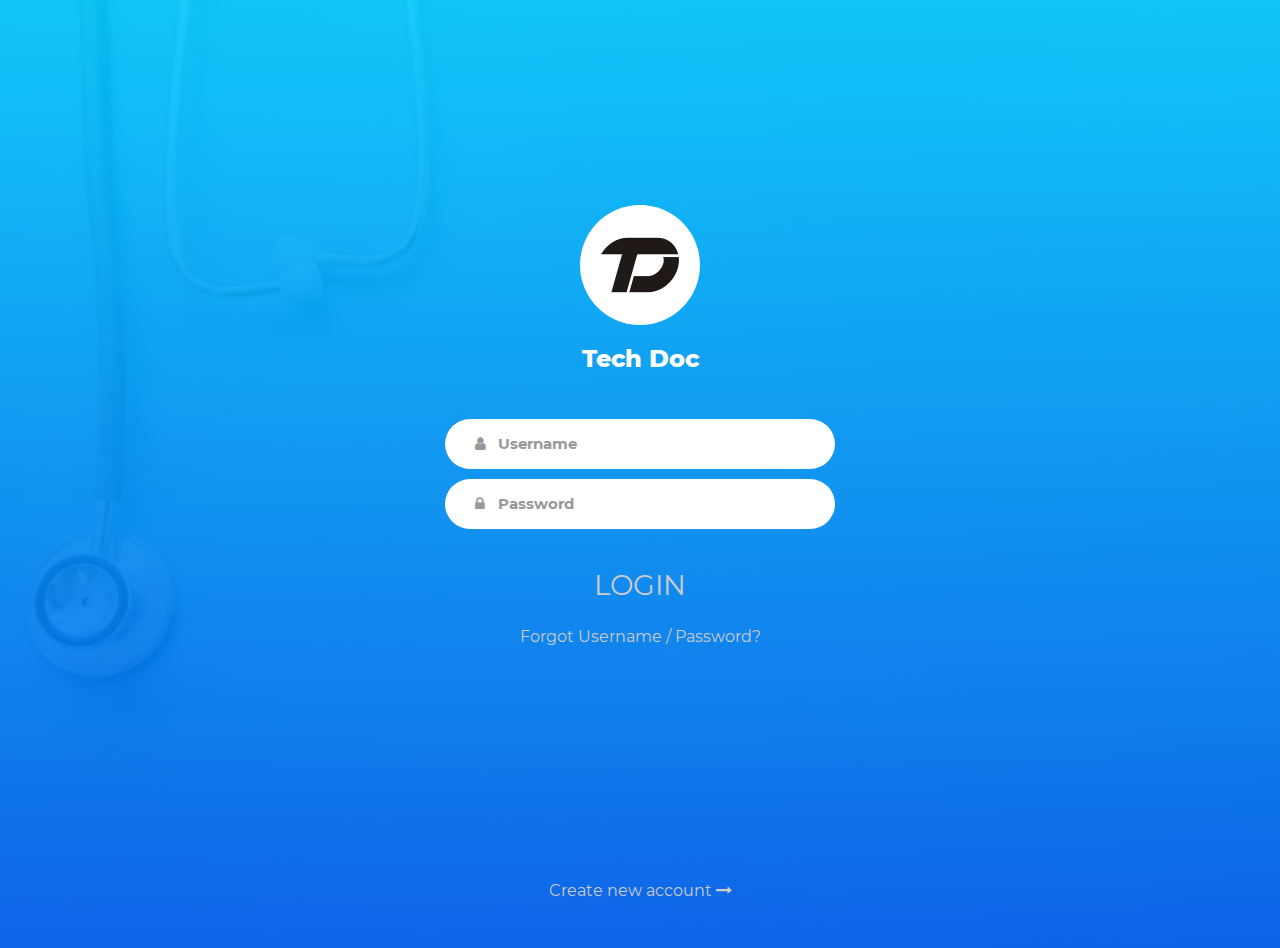
<file: Login_v12/index.html>
<!DOCTYPE html>
<html lang="en">
<head>
	<title>Login V12</title>
	<meta charset="UTF-8">
	<meta name="viewport" content="width=device-width, initial-scale=1">
<!--===============================================================================================-->	
	<link rel="icon" type="image/png" href="images/icons/favicon.ico"/>
<!--===============================================================================================-->
	<link rel="stylesheet" type="text/css" href="vendor/bootstrap/css/bootstrap.min.css">
<!--===============================================================================================-->
	<link rel="stylesheet" type="text/css" href="fonts/font-awesome-4.7.0/css/font-awesome.min.css">
<!--===============================================================================================-->
	<link rel="stylesheet" type="text/css" href="fonts/Linearicons-Free-v1.0.0/icon-font.min.css">
<!--===============================================================================================-->
	<link rel="stylesheet" type="text/css" href="vendor/animate/animate.css">
<!--===============================================================================================-->	
	<link rel="stylesheet" type="text/css" href="vendor/css-hamburgers/hamburgers.min.css">
<!--===============================================================================================-->
	<link rel="stylesheet" type="text/css" href="vendor/select2/select2.min.css">
<!--===============================================================================================-->
	<link rel="stylesheet" type="text/css" href="css/util.css">
	<link rel="stylesheet" type="text/css" href="css/main.css">
<!--===============================================================================================-->
</head>
<body>
	
	<div class="limiter">
		<div class="container-login100" style="background-image: url('images/img-01.jpg');">
			<div class="wrap-login100 p-t-190 p-b-30">
				<form class="login100-form validate-form">
					<div class="login100-form-avatar">
						<img src="images/avatar-01.jpg" alt="AVATAR">
					</div>

					<span class="login100-form-title p-t-20 p-b-45">
						Tech Doc
					</span>

					<div class="wrap-input100 validate-input m-b-10" data-validate = "Username is required">
						<input class="input100" type="text" name="username" placeholder="Username">
						<span class="focus-input100"></span>
						<span class="symbol-input100">
							<i class="fa fa-user"></i>
						</span>
					</div>

					<div class="wrap-input100 validate-input m-b-10" data-validate = "Password is required">
						<input class="input100" type="password" name="pass" placeholder="Password">
						<span class="focus-input100"></span>
						<span class="symbol-input100">
							<i class="fa fa-lock"></i>
						</span>
					</div>
                                          <div class="text-center w-full">
						<a class="txt1" href="fq.html">
							<h3> <br>LOGIN </h3>
 												
						</a>
					</div>


					<div class="text-center w-full p-t-25 p-b-230">
						<a href="#" class="txt1">
							Forgot Username / Password?
						</a>
					</div>

					<div class="text-center w-full">
						<a class="txt1" href="sign up.html">
							Create new account
							<i class="fa fa-long-arrow-right"></i>						
						</a>
					</div>
				</form>
			</div>
		</div>
	</div>
	


	
<!--===============================================================================================-->	
	<script src="vendor/jquery/jquery-3.2.1.min.js"></script>
<!--===============================================================================================-->
	<script src="vendor/bootstrap/js/popper.js"></script>
	<script src="vendor/bootstrap/js/bootstrap.min.js"></script>
<!--===============================================================================================-->
	<script src="vendor/select2/select2.min.js"></script>
<!--===============================================================================================-->
	<script src="js/main.js"></script>

</body>
</html>
</file>
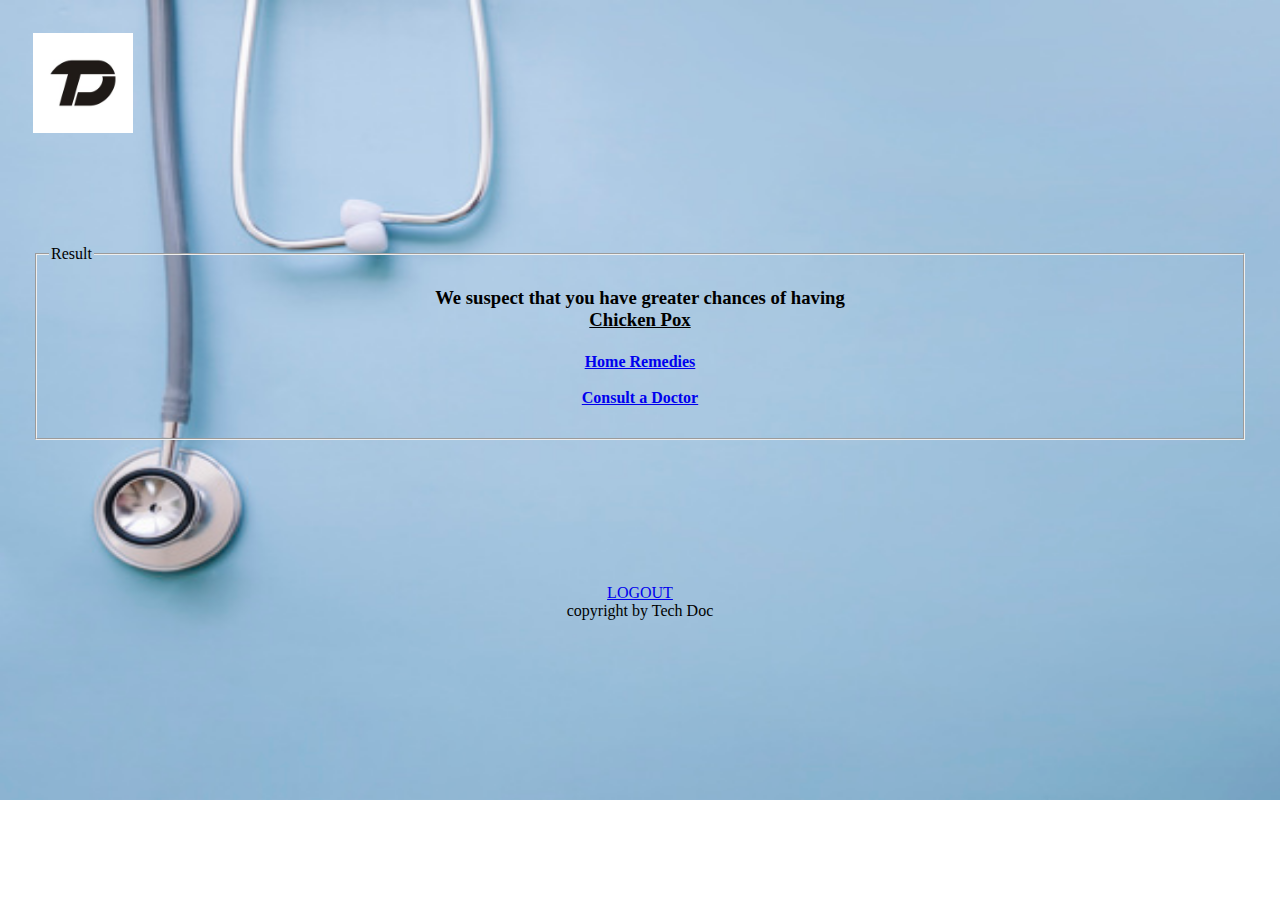
<file: Login_v12/check.html>
<!DOCTYPE html>
<html>
<head>
<link rel="stylesheet" type="text/css" href="style1.css">

</head>
<body background="img-01.jpg" background-size="cover" 
background-repeat="no-repeat">
<img src="avatar-01.jpg" height = "100" weight = "100"> 
<center><br>
<br><br><br><br><br>
<fieldset>
<legend> Result </legend>
<h3> We suspect that you have greater chances of having
<br><u> Chicken Pox </u></h3>
<h4><a href="https://draxe.com/chicken-pox-treatment/">Home Remedies </a><br><br>
<a href="consult.html">Consult a Doctor </a></h4>
</fieldset>
<br><br><br><br><br><br><br><br>
<a href="index.html">LOGOUT</a><br>
copyright by Tech Doc   
</center>

</body>
</html>
</file>
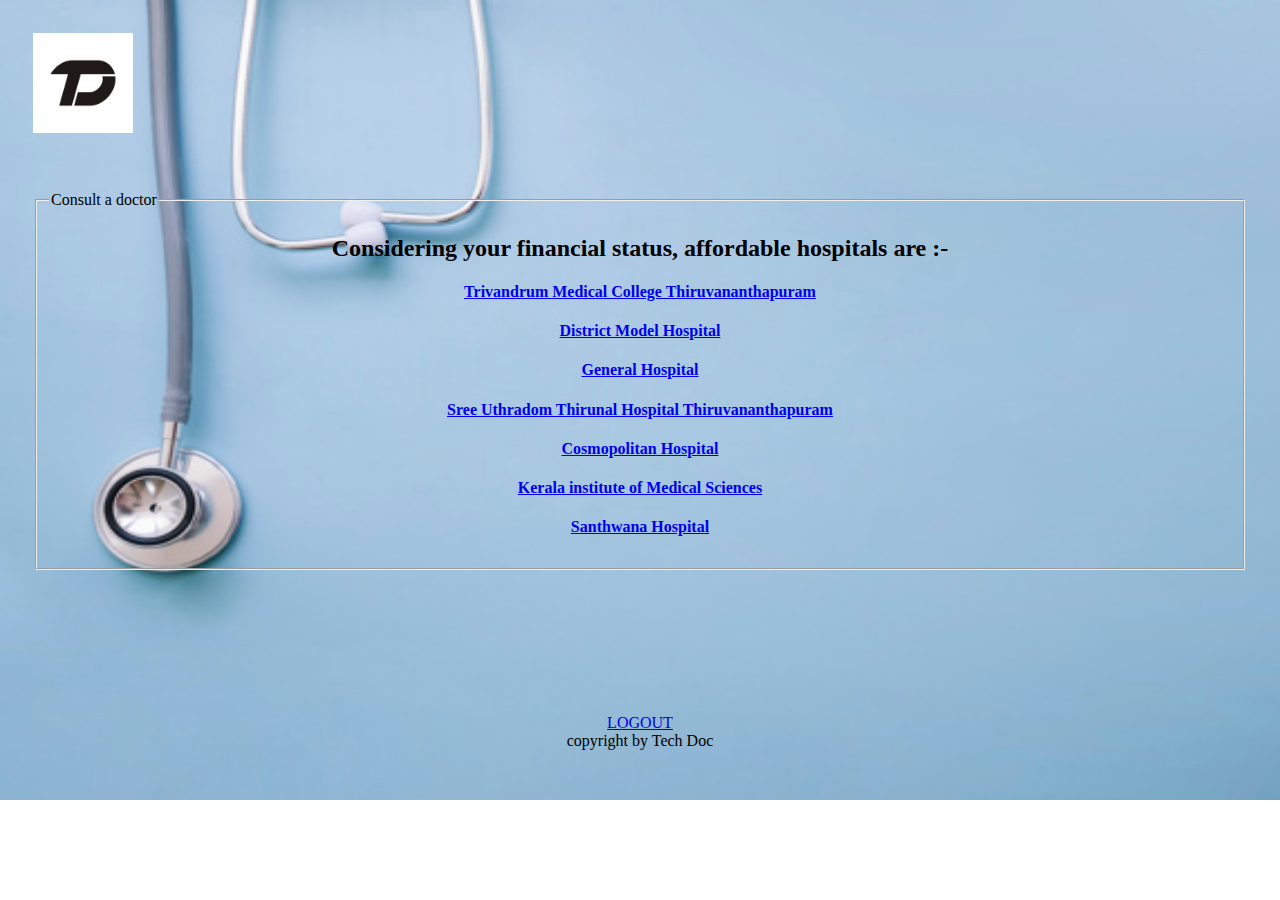
<file: Login_v12/consult.html>
<!DOCTYPE html>
<html>
<head>
<link rel="stylesheet" type="text/css" href="style1.css">

</head>
<body background="img-01.jpg" background-size="cover" 
background-repeat="no-repeat">
<img src="avatar-01.jpg" height = "100" weight = "100"> 
<center><br>
<br><br>
<fieldset>
<legend> Consult a doctor </legend>
<h2>Considering your financial status, affordable hospitals are :-</h2>
<h4>
<a href="https://www.google.co.in/search?rlz=1C1CHBF_enIN749IN749&q=government+hospitals+in+trivandrum+near+me&npsic=0&rflfq=1&rlha=0&rllag=8517362,76946685,3020&tbm=lcl&ved=0ahUKEwiZwJ-znuPZAhXMvo8KHQAlDboQjGoIag&tbs=lrf:!2m4!1e17!4m2!17m1!1e2!2m1!1e2!2m1!1e3!3sIAE,lf:1,lf_ui:2&rldoc=1#rlfi=hd:;si:11587387479436504720;mv:!1m3!1d370348.1595158762!2d77.52221180469269!3d8.414226382489998!3m2!1i1098!2i563!4f13.1"> 
Trivandrum Medical College Thiruvananthapuram </a></h4>
<a href = "https://www.google.co.in/search?rlz=1C1CHBF_enIN749IN749&q=government+hospitals+in+trivandrum+near+me&npsic=0&rflfq=1&rlha=0&rllag=8517362,76946685,3020&tbm=lcl&ved=0ahUKEwiZwJ-znuPZAhXMvo8KHQAlDboQjGoIag&tbs=lrf:!2m4!1e17!4m2!17m1!1e2!2m1!1e2!2m1!1e3!3sIAE,lf:1,lf_ui:2&rldoc=1#rlfi=hd:;si:18288190184158335477;mv:!1m3!1d370348.1595158762!2d77.52221180469269!3d8.414226382489998!3m2!1i1098!2i563!4f13.1"><h4>District Model Hospital</a></h4>
<a href = "https://www.google.co.in/search?rlz=1C1CHBF_enIN749IN749&q=government+hospitals+in+trivandrum+near+me&npsic=0&rflfq=1&rlha=0&rllag=8517362,76946685,3020&tbm=lcl&ved=0ahUKEwiZwJ-znuPZAhXMvo8KHQAlDboQjGoIag&tbs=lrf:!2m4!1e17!4m2!17m1!1e2!2m1!1e2!2m1!1e3!3sIAE,lf:1,lf_ui:2&rldoc=1#rlfi=hd:;si:7542926676697133568;mv:!1m3!1d370348.1595158762!2d77.52221180469269!3d8.414226382489998!3m2!1i1098!2i563!4f13.1"><h4>General Hospital</a></h4>
<a href="https://www.google.co.in/search?rlz=1C1CHBF_enIN749IN749&tbm=lcl&ei=VJakWsydOsTSvwTnt5GAAQ&q=private+hospitals+in+trivandrum+near+me&oq=private+hospitals+in+trivandrum+near+me&gs_l=psy-ab.3...586109.587835.0.588868.9.9.0.0.0.0.120.856.7j2.9.0....0...1c.1.64.psy-ab..0.0.0....0.aMEgx6LKG_s#rlfi=hd:;si:15073324249468901351;mv:!1m3!1d66421.88675281033!2d76.92029365!3d8.513478099999999!2m3!1f0!2f0!3f0!3m2!1i338!2i404!4f13.1"><h4>Sree Uthradom Thirunal Hospital Thiruvananthapuram </a></h4>
<a href="https://www.google.co.in/search?rlz=1C1CHBF_enIN749IN749&tbm=lcl&ei=VJakWsydOsTSvwTnt5GAAQ&q=private+hospitals+in+trivandrum+near+me&oq=private+hospitals+in+trivandrum+near+me&gs_l=psy-ab.3...586109.587835.0.588868.9.9.0.0.0.0.120.856.7j2.9.0....0...1c.1.64.psy-ab..0.0.0....0.aMEgx6LKG_s#rlfi=hd:;si:13011702369090821418;mv:!1m3!1d66421.88675281033!2d76.92029365!3d8.513478099999999!2m3!1f0!2f0!3f0!3m2!1i338!2i404!4f13.1"><h4>Cosmopolitan Hospital</a></h4>
<a href="https://www.google.co.in/search?rlz=1C1CHBF_enIN749IN749&tbm=lcl&ei=VJakWsydOsTSvwTnt5GAAQ&q=private+hospitals+in+trivandrum+near+me&oq=private+hospitals+in+trivandrum+near+me&gs_l=psy-ab.3...586109.587835.0.588868.9.9.0.0.0.0.120.856.7j2.9.0....0...1c.1.64.psy-ab..0.0.0....0.aMEgx6LKG_s#rlfi=hd:;si:1257022929857942618;mv:!1m3!1d66421.88675281033!2d76.92029365!3d8.513478099999999!2m3!1f0!2f0!3f0!3m2!1i338!2i404!4f13.1"><h4>Kerala institute of Medical Sciences</a></h4>
<a href="https://www.google.co.in/search?rlz=1C1CHBF_enIN749IN749&tbm=lcl&ei=VJakWsydOsTSvwTnt5GAAQ&q=private+hospitals+in+trivandrum+near+me&oq=private+hospitals+in+trivandrum+near+me&gs_l=psy-ab.3...586109.587835.0.588868.9.9.0.0.0.0.120.856.7j2.9.0....0...1c.1.64.psy-ab..0.0.0....0.aMEgx6LKG_s#rlfi=hd:;si:13296252557006661753;mv:!1m3!1d66421.88675281033!2d76.92029365!3d8.513478099999999!2m3!1f0!2f0!3f0!3m2!1i338!2i404!4f13.1"><h4>Santhwana Hospital</a></h4>
</fieldset>
<br><br><br><br><br><br><br><br>
<a href="index.html">LOGOUT</a><br>
copyright by Tech Doc   
</center>

</body>
</html>
</file>
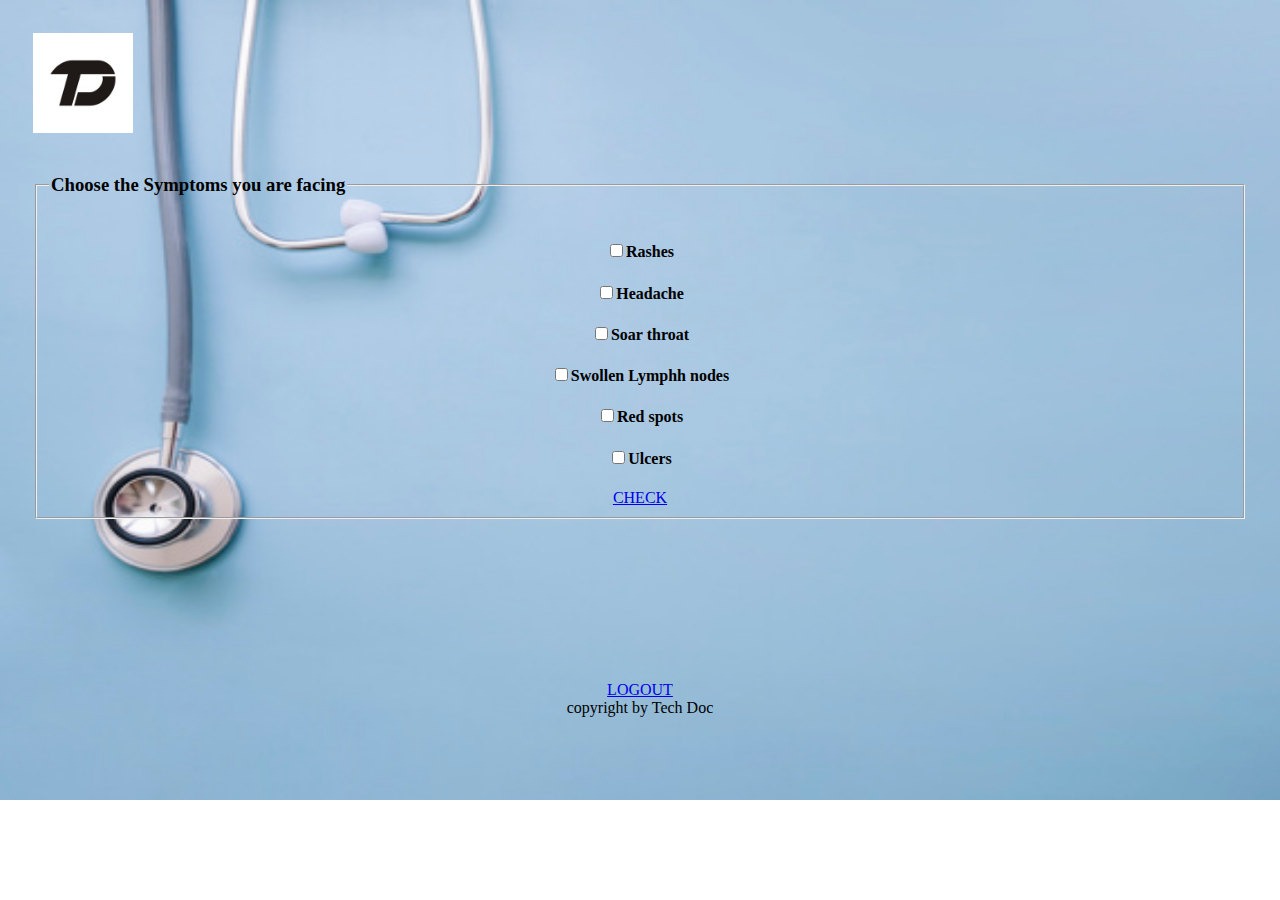
<file: Login_v12/first question.html>
<!DOCTYPE html>
<html>
<head>
<link rel="stylesheet" type="text/css" href="style1.css">

</head>
<body background="img-01.jpg" background-size="cover" 
background-repeat="no-repeat">
<img src="avatar-01.jpg" height = "100" weight = "100"> 
<center><br>

<fieldset>
<legend><h3>Choose the Symptoms you are facing</h3></legend>
<h4><input type="checkbox" name="sym" value="sym">Rashes</h4>  
<h4><input type="checkbox" name="sym" value="sym">Headache</h4>  
<h4><input type="checkbox" name="sym" value="sym">Soar throat</h4>  
<h4><input type="checkbox" name="sym" value="sym">Swollen Lymphh nodes</h4>  
<h4><input type="checkbox" name="sym" value="sym">Red spots</h4>  
<h4><input type="checkbox" name="sym" value="sym">Ulcers</h4>  
<a href="check.html">CHECK </a>
</fieldset>
<br><br><br><br><br><br><br><br><br>
<a href="index.html">LOGOUT</a><br>
copyright by Tech Doc   
</center>

</body>
</html>
</file>
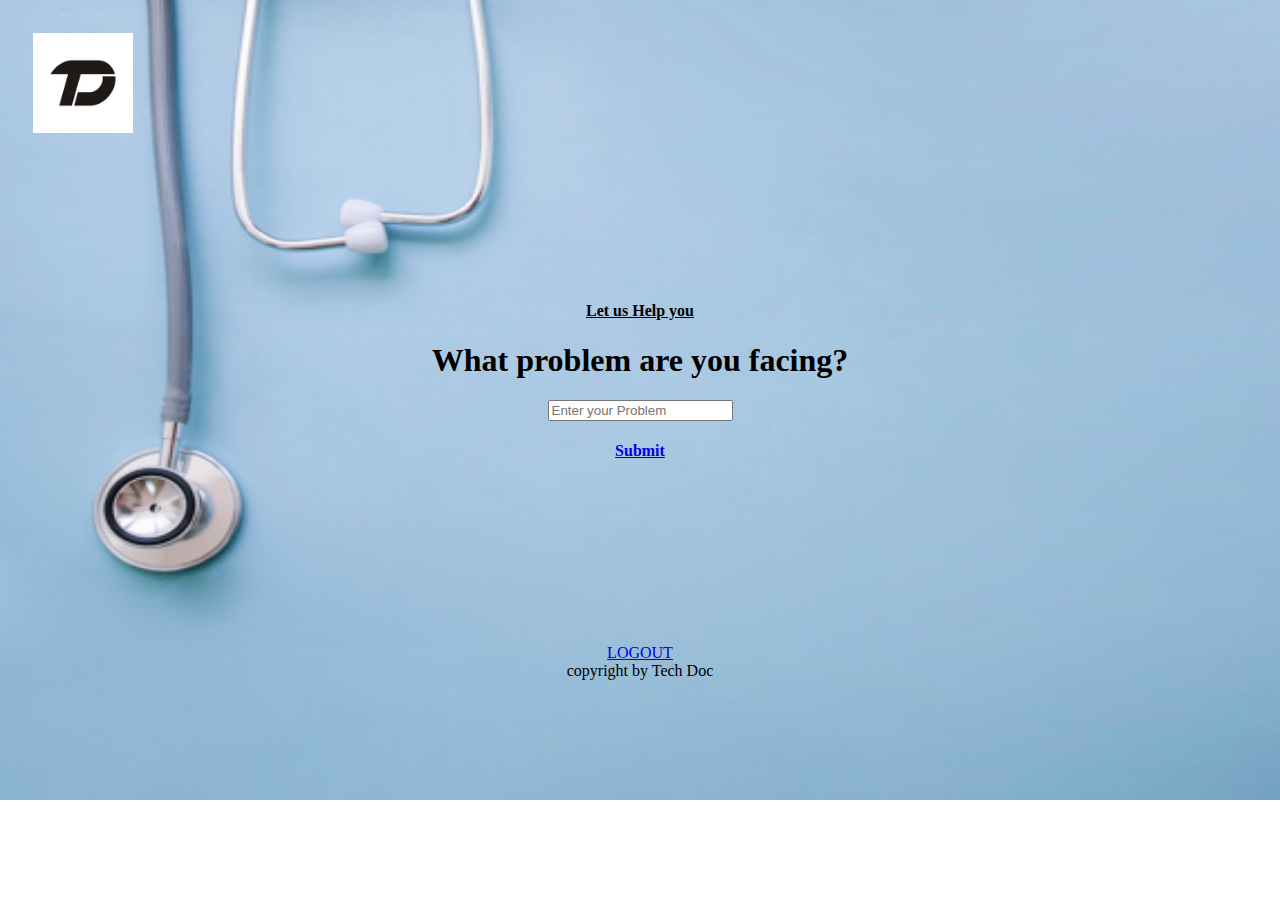
<file: Login_v12/fq.html>
<!DOCTYPE html>
<html>
<head>
<link rel="stylesheet" type="text/css" href="style1.css">
</head>
<body background="img-01.jpg" background-size="cover" 
background-repeat="no-repeat">
<img src="avatar-01.jpg" height = "100" weight = "100"> 

<center><br><br><br><br><br><br><br><br>

<legend><h4><u>Let us Help you</u></h4></legend>
    <label for="fname"><b><h1>What problem are you facing?</h1></b></label>
    <input type="text" placeholder="Enter your Problem" name="name" required>
<br><h4><div id="button"><a href="first question.html">Submit</a></h4></div><br><br><br><br><br><br><br><br><br> 
<a href="index.html">LOGOUT</a><br>
copyright by Tech Doc   
</center>
</body>	
</html>
</file>
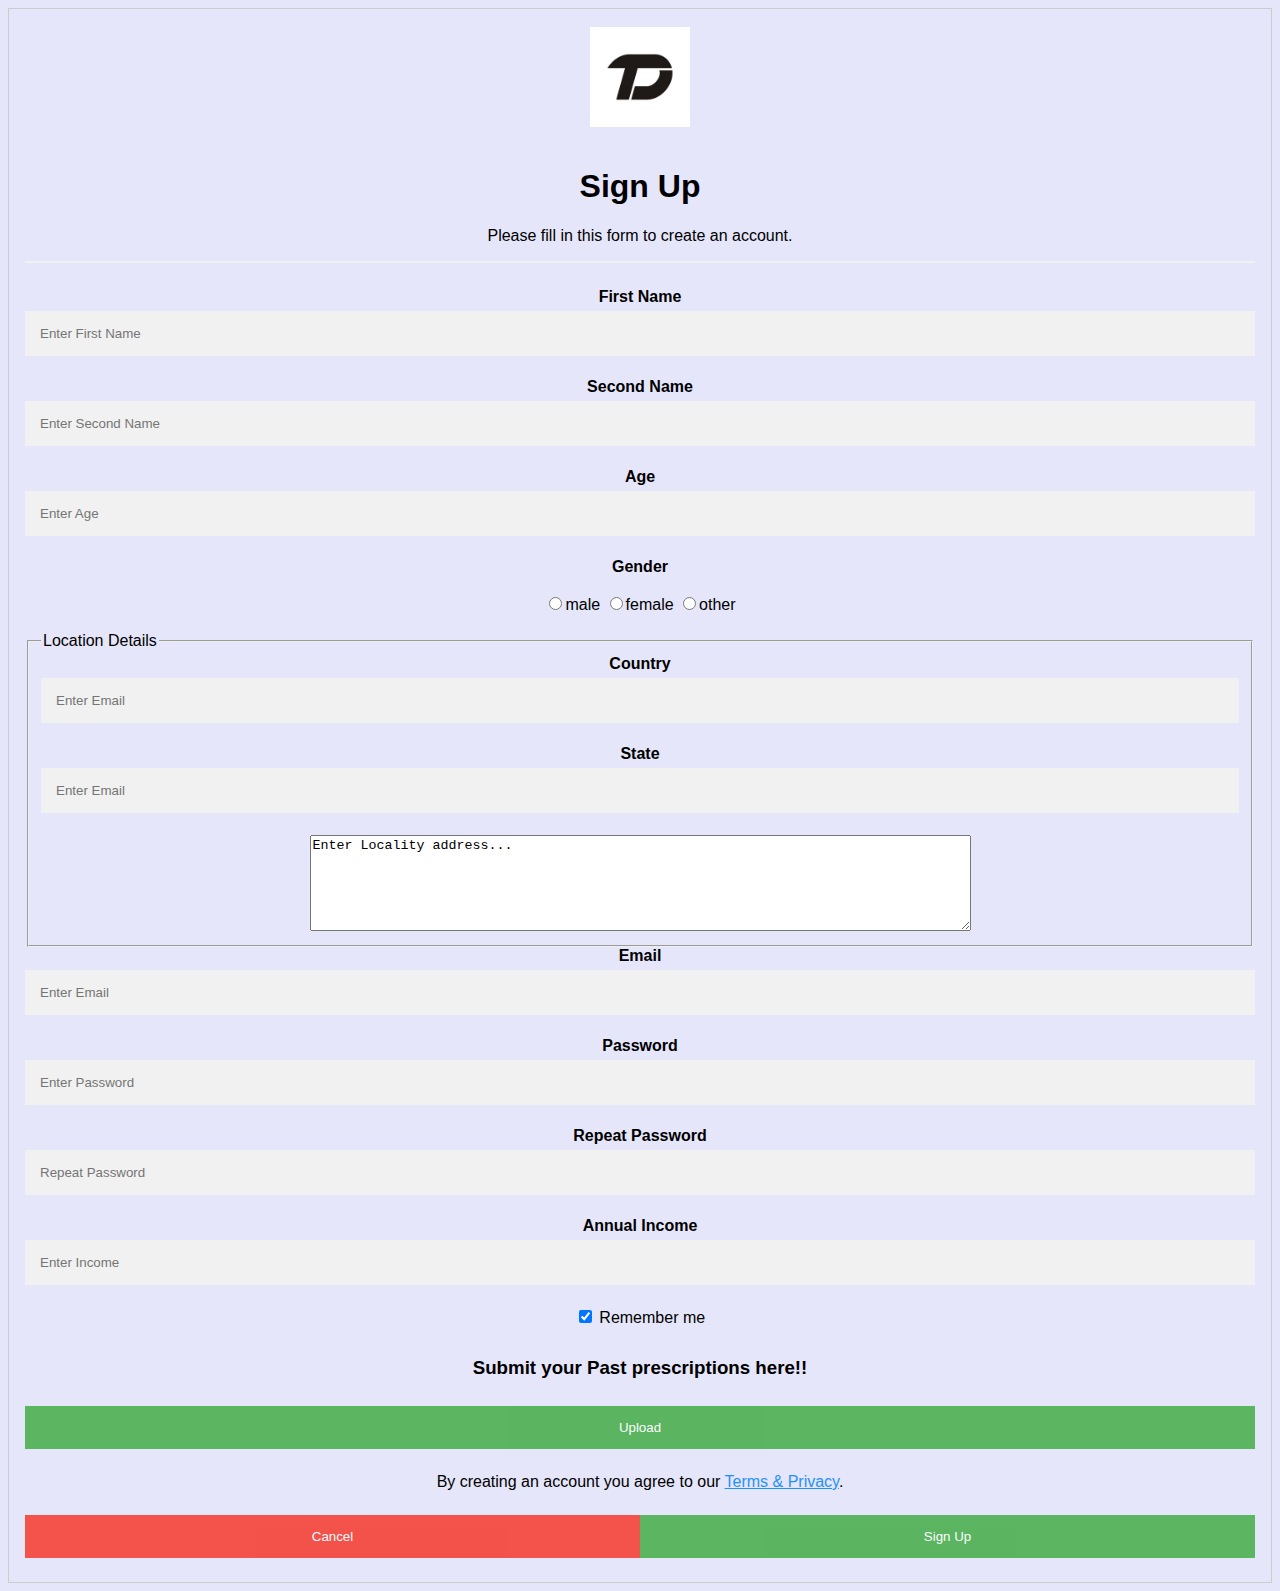
<file: Login_v12/sign up.html>
<!DOCTYPE html>
<html>
<style>
body {font-family: Arial, Helvetica, sans-serif;}
* {box-sizing: border-box}

/* Full-width input fields */
input[type=text], input[type=password] {
    width: 100%;
    padding: 15px;
    margin: 5px 0 22px 0;
    display: inline-block;
    border: none;
    background: #f1f1f1;
}

input[type=text]:focus, input[type=password]:focus {
    background-color: #ddd;
    outline: none;
}

hr {
    border: 1px solid #f1f1f1;
    margin-bottom: 25px;
}

/* Set a style for all buttons */
button {
    background-color: #4CAF50;
    color: white;
    padding: 14px 20px;
    margin: 8px 0;
    border: none;
    cursor: pointer;
    width: 100%;
    opacity: 0.9;
}

button:hover {
    opacity:1;
}

/* Extra styles for the cancel button */
.cancelbtn {
    padding: 14px 20px;
    background-color: #f44336;
}

/* Float cancel and signup buttons and add an equal width */
.cancelbtn, .signupbtn {
  float: left;
  width: 50%;
}

/* Add padding to container elements */
.container {
    padding: 16px;
}

/* Clear floats */
.clearfix::after {
    content: "";
    clear: both;
    display: table;
}

/* Change styles for cancel button and signup button on extra small screens */
@media screen and (max-width: 300px) {
    .cancelbtn, .signupbtn {
       width: 100%;
    }
}
</style>
<body bgcolor="#E6E6FA">

<center>


<form action="/action_page.php" style="border:1px solid #ccc">
<br><img src="avatar-01.jpg" height = "100" weight = "100">  
<div class="container">
    <h1>Sign Up</h1>
    <p>Please fill in this form to create an account.</p>
    <hr>

    <label for="fname"><b>First Name</b></label>
    <input type="text" placeholder="Enter First Name" name="name" required>

    <label for="sname"><b>Second Name</b></label>
    <input type="text" placeholder="Enter Second Name" name="name" required>
    
    <label for="age"><b>Age</b></label>
    <input type="text" placeholder="Enter Age" name="age" required>
  
  <label for="fname"><b>Gender</b></label><br><br>
    <input type="radio" name="vehicle" value="Bike">male         <input type="radio" name="vehicle" value="Bike">female       <input type="radio" name="vehicle" value="Bike">other    <br> <br>       
    <form>
 <fieldset>
  <legend>Location Details</legend>
     <label for="country"><b>Country</b></label>
    <input type="text" placeholder="Enter Email" name="country" required>
    
            <label for="state"><b>State</b></label>
    <input type="text" placeholder="Enter Email" name="state" required>
    
    <textarea rows="6" cols="80">
Enter Locality address...
</textarea>
 </fieldset>
</form>
    
     <label for="email"><b>Email</b></label>
    <input type="text" placeholder="Enter Email" name="email" required>
    
        <label for="psw"><b>Password</b></label>
    <input type="password" placeholder="Enter Password" name="psw" required>

    <label for="psw-repeat"><b>Repeat Password</b></label>
    <input type="password" placeholder="Repeat Password" name="psw-repeat" required>

    <label for="fname"><b>Annual Income</b></label>
    <input type="text" placeholder="Enter Income" name="name" required>
    
    <label>
      <input type="checkbox" checked="checked" name="remember" style="margin-bottom:15px"> Remember me
    </label>
    
    <h3> Submit your Past prescriptions here!! </h3>
       <button type="button" class="upload" onclick="upload.html">Upload</button>
    
    <p>By creating an account you agree to our <a href="#" style="color:dodgerblue">Terms & Privacy</a>.</p>

    <div class="clearfix">
      <button type="button" class="cancelbtn">Cancel</button>
      <button type="submit" class="signupbtn" onclick = "fq.html">Sign Up</button>
    </div>
  </div>
</form>
</center>
</body>
</html>
</file>
<file: Login_v12/css/util.css>
/*[ FONT SIZE ]
///////////////////////////////////////////////////////////
*/
.fs-1 {font-size: 1px;}
.fs-2 {font-size: 2px;}
.fs-3 {font-size: 3px;}
.fs-4 {font-size: 4px;}
.fs-5 {font-size: 5px;}
.fs-6 {font-size: 6px;}
.fs-7 {font-size: 7px;}
.fs-8 {font-size: 8px;}
.fs-9 {font-size: 9px;}
.fs-10 {font-size: 10px;}
.fs-11 {font-size: 11px;}
.fs-12 {font-size: 12px;}
.fs-13 {font-size: 13px;}
.fs-14 {font-size: 14px;}
.fs-15 {font-size: 15px;}
.fs-16 {font-size: 16px;}
.fs-17 {font-size: 17px;}
.fs-18 {font-size: 18px;}
.fs-19 {font-size: 19px;}
.fs-20 {font-size: 20px;}
.fs-21 {font-size: 21px;}
.fs-22 {font-size: 22px;}
.fs-23 {font-size: 23px;}
.fs-24 {font-size: 24px;}
.fs-25 {font-size: 25px;}
.fs-26 {font-size: 26px;}
.fs-27 {font-size: 27px;}
.fs-28 {font-size: 28px;}
.fs-29 {font-size: 29px;}
.fs-30 {font-size: 30px;}
.fs-31 {font-size: 31px;}
.fs-32 {font-size: 32px;}
.fs-33 {font-size: 33px;}
.fs-34 {font-size: 34px;}
.fs-35 {font-size: 35px;}
.fs-36 {font-size: 36px;}
.fs-37 {font-size: 37px;}
.fs-38 {font-size: 38px;}
.fs-39 {font-size: 39px;}
.fs-40 {font-size: 40px;}
.fs-41 {font-size: 41px;}
.fs-42 {font-size: 42px;}
.fs-43 {font-size: 43px;}
.fs-44 {font-size: 44px;}
.fs-45 {font-size: 45px;}
.fs-46 {font-size: 46px;}
.fs-47 {font-size: 47px;}
.fs-48 {font-size: 48px;}
.fs-49 {font-size: 49px;}
.fs-50 {font-size: 50px;}
.fs-51 {font-size: 51px;}
.fs-52 {font-size: 52px;}
.fs-53 {font-size: 53px;}
.fs-54 {font-size: 54px;}
.fs-55 {font-size: 55px;}
.fs-56 {font-size: 56px;}
.fs-57 {font-size: 57px;}
.fs-58 {font-size: 58px;}
.fs-59 {font-size: 59px;}
.fs-60 {font-size: 60px;}
.fs-61 {font-size: 61px;}
.fs-62 {font-size: 62px;}
.fs-63 {font-size: 63px;}
.fs-64 {font-size: 64px;}
.fs-65 {font-size: 65px;}
.fs-66 {font-size: 66px;}
.fs-67 {font-size: 67px;}
.fs-68 {font-size: 68px;}
.fs-69 {font-size: 69px;}
.fs-70 {font-size: 70px;}
.fs-71 {font-size: 71px;}
.fs-72 {font-size: 72px;}
.fs-73 {font-size: 73px;}
.fs-74 {font-size: 74px;}
.fs-75 {font-size: 75px;}
.fs-76 {font-size: 76px;}
.fs-77 {font-size: 77px;}
.fs-78 {font-size: 78px;}
.fs-79 {font-size: 79px;}
.fs-80 {font-size: 80px;}
.fs-81 {font-size: 81px;}
.fs-82 {font-size: 82px;}
.fs-83 {font-size: 83px;}
.fs-84 {font-size: 84px;}
.fs-85 {font-size: 85px;}
.fs-86 {font-size: 86px;}
.fs-87 {font-size: 87px;}
.fs-88 {font-size: 88px;}
.fs-89 {font-size: 89px;}
.fs-90 {font-size: 90px;}
.fs-91 {font-size: 91px;}
.fs-92 {font-size: 92px;}
.fs-93 {font-size: 93px;}
.fs-94 {font-size: 94px;}
.fs-95 {font-size: 95px;}
.fs-96 {font-size: 96px;}
.fs-97 {font-size: 97px;}
.fs-98 {font-size: 98px;}
.fs-99 {font-size: 99px;}
.fs-100 {font-size: 100px;}
.fs-101 {font-size: 101px;}
.fs-102 {font-size: 102px;}
.fs-103 {font-size: 103px;}
.fs-104 {font-size: 104px;}
.fs-105 {font-size: 105px;}
.fs-106 {font-size: 106px;}
.fs-107 {font-size: 107px;}
.fs-108 {font-size: 108px;}
.fs-109 {font-size: 109px;}
.fs-110 {font-size: 110px;}
.fs-111 {font-size: 111px;}
.fs-112 {font-size: 112px;}
.fs-113 {font-size: 113px;}
.fs-114 {font-size: 114px;}
.fs-115 {font-size: 115px;}
.fs-116 {font-size: 116px;}
.fs-117 {font-size: 117px;}
.fs-118 {font-size: 118px;}
.fs-119 {font-size: 119px;}
.fs-120 {font-size: 120px;}
.fs-121 {font-size: 121px;}
.fs-122 {font-size: 122px;}
.fs-123 {font-size: 123px;}
.fs-124 {font-size: 124px;}
.fs-125 {font-size: 125px;}
.fs-126 {font-size: 126px;}
.fs-127 {font-size: 127px;}
.fs-128 {font-size: 128px;}
.fs-129 {font-size: 129px;}
.fs-130 {font-size: 130px;}
.fs-131 {font-size: 131px;}
.fs-132 {font-size: 132px;}
.fs-133 {font-size: 133px;}
.fs-134 {font-size: 134px;}
.fs-135 {font-size: 135px;}
.fs-136 {font-size: 136px;}
.fs-137 {font-size: 137px;}
.fs-138 {font-size: 138px;}
.fs-139 {font-size: 139px;}
.fs-140 {font-size: 140px;}
.fs-141 {font-size: 141px;}
.fs-142 {font-size: 142px;}
.fs-143 {font-size: 143px;}
.fs-144 {font-size: 144px;}
.fs-145 {font-size: 145px;}
.fs-146 {font-size: 146px;}
.fs-147 {font-size: 147px;}
.fs-148 {font-size: 148px;}
.fs-149 {font-size: 149px;}
.fs-150 {font-size: 150px;}
.fs-151 {font-size: 151px;}
.fs-152 {font-size: 152px;}
.fs-153 {font-size: 153px;}
.fs-154 {font-size: 154px;}
.fs-155 {font-size: 155px;}
.fs-156 {font-size: 156px;}
.fs-157 {font-size: 157px;}
.fs-158 {font-size: 158px;}
.fs-159 {font-size: 159px;}
.fs-160 {font-size: 160px;}
.fs-161 {font-size: 161px;}
.fs-162 {font-size: 162px;}
.fs-163 {font-size: 163px;}
.fs-164 {font-size: 164px;}
.fs-165 {font-size: 165px;}
.fs-166 {font-size: 166px;}
.fs-167 {font-size: 167px;}
.fs-168 {font-size: 168px;}
.fs-169 {font-size: 169px;}
.fs-170 {font-size: 170px;}
.fs-171 {font-size: 171px;}
.fs-172 {font-size: 172px;}
.fs-173 {font-size: 173px;}
.fs-174 {font-size: 174px;}
.fs-175 {font-size: 175px;}
.fs-176 {font-size: 176px;}
.fs-177 {font-size: 177px;}
.fs-178 {font-size: 178px;}
.fs-179 {font-size: 179px;}
.fs-180 {font-size: 180px;}
.fs-181 {font-size: 181px;}
.fs-182 {font-size: 182px;}
.fs-183 {font-size: 183px;}
.fs-184 {font-size: 184px;}
.fs-185 {font-size: 185px;}
.fs-186 {font-size: 186px;}
.fs-187 {font-size: 187px;}
.fs-188 {font-size: 188px;}
.fs-189 {font-size: 189px;}
.fs-190 {font-size: 190px;}
.fs-191 {font-size: 191px;}
.fs-192 {font-size: 192px;}
.fs-193 {font-size: 193px;}
.fs-194 {font-size: 194px;}
.fs-195 {font-size: 195px;}
.fs-196 {font-size: 196px;}
.fs-197 {font-size: 197px;}
.fs-198 {font-size: 198px;}
.fs-199 {font-size: 199px;}
.fs-200 {font-size: 200px;}

/*[ PADDING ]
///////////////////////////////////////////////////////////
*/
.p-t-0 {padding-top: 0px;}
.p-t-1 {padding-top: 1px;}
.p-t-2 {padding-top: 2px;}
.p-t-3 {padding-top: 3px;}
.p-t-4 {padding-top: 4px;}
.p-t-5 {padding-top: 5px;}
.p-t-6 {padding-top: 6px;}
.p-t-7 {padding-top: 7px;}
.p-t-8 {padding-top: 8px;}
.p-t-9 {padding-top: 9px;}
.p-t-10 {padding-top: 10px;}
.p-t-11 {padding-top: 11px;}
.p-t-12 {padding-top: 12px;}
.p-t-13 {padding-top: 13px;}
.p-t-14 {padding-top: 14px;}
.p-t-15 {padding-top: 15px;}
.p-t-16 {padding-top: 16px;}
.p-t-17 {padding-top: 17px;}
.p-t-18 {padding-top: 18px;}
.p-t-19 {padding-top: 19px;}
.p-t-20 {padding-top: 20px;}
.p-t-21 {padding-top: 21px;}
.p-t-22 {padding-top: 22px;}
.p-t-23 {padding-top: 23px;}
.p-t-24 {padding-top: 24px;}
.p-t-25 {padding-top: 25px;}
.p-t-26 {padding-top: 26px;}
.p-t-27 {padding-top: 27px;}
.p-t-28 {padding-top: 28px;}
.p-t-29 {padding-top: 29px;}
.p-t-30 {padding-top: 30px;}
.p-t-31 {padding-top: 31px;}
.p-t-32 {padding-top: 32px;}
.p-t-33 {padding-top: 33px;}
.p-t-34 {padding-top: 34px;}
.p-t-35 {padding-top: 35px;}
.p-t-36 {padding-top: 36px;}
.p-t-37 {padding-top: 37px;}
.p-t-38 {padding-top: 38px;}
.p-t-39 {padding-top: 39px;}
.p-t-40 {padding-top: 40px;}
.p-t-41 {padding-top: 41px;}
.p-t-42 {padding-top: 42px;}
.p-t-43 {padding-top: 43px;}
.p-t-44 {padding-top: 44px;}
.p-t-45 {padding-top: 45px;}
.p-t-46 {padding-top: 46px;}
.p-t-47 {padding-top: 47px;}
.p-t-48 {padding-top: 48px;}
.p-t-49 {padding-top: 49px;}
.p-t-50 {padding-top: 50px;}
.p-t-51 {padding-top: 51px;}
.p-t-52 {padding-top: 52px;}
.p-t-53 {padding-top: 53px;}
.p-t-54 {padding-top: 54px;}
.p-t-55 {padding-top: 55px;}
.p-t-56 {padding-top: 56px;}
.p-t-57 {padding-top: 57px;}
.p-t-58 {padding-top: 58px;}
.p-t-59 {padding-top: 59px;}
.p-t-60 {padding-top: 60px;}
.p-t-61 {padding-top: 61px;}
.p-t-62 {padding-top: 62px;}
.p-t-63 {padding-top: 63px;}
.p-t-64 {padding-top: 64px;}
.p-t-65 {padding-top: 65px;}
.p-t-66 {padding-top: 66px;}
.p-t-67 {padding-top: 67px;}
.p-t-68 {padding-top: 68px;}
.p-t-69 {padding-top: 69px;}
.p-t-70 {padding-top: 70px;}
.p-t-71 {padding-top: 71px;}
.p-t-72 {padding-top: 72px;}
.p-t-73 {padding-top: 73px;}
.p-t-74 {padding-top: 74px;}
.p-t-75 {padding-top: 75px;}
.p-t-76 {padding-top: 76px;}
.p-t-77 {padding-top: 77px;}
.p-t-78 {padding-top: 78px;}
.p-t-79 {padding-top: 79px;}
.p-t-80 {padding-top: 80px;}
.p-t-81 {padding-top: 81px;}
.p-t-82 {padding-top: 82px;}
.p-t-83 {padding-top: 83px;}
.p-t-84 {padding-top: 84px;}
.p-t-85 {padding-top: 85px;}
.p-t-86 {padding-top: 86px;}
.p-t-87 {padding-top: 87px;}
.p-t-88 {padding-top: 88px;}
.p-t-89 {padding-top: 89px;}
.p-t-90 {padding-top: 90px;}
.p-t-91 {padding-top: 91px;}
.p-t-92 {padding-top: 92px;}
.p-t-93 {padding-top: 93px;}
.p-t-94 {padding-top: 94px;}
.p-t-95 {padding-top: 95px;}
.p-t-96 {padding-top: 96px;}
.p-t-97 {padding-top: 97px;}
.p-t-98 {padding-top: 98px;}
.p-t-99 {padding-top: 99px;}
.p-t-100 {padding-top: 100px;}
.p-t-101 {padding-top: 101px;}
.p-t-102 {padding-top: 102px;}
.p-t-103 {padding-top: 103px;}
.p-t-104 {padding-top: 104px;}
.p-t-105 {padding-top: 105px;}
.p-t-106 {padding-top: 106px;}
.p-t-107 {padding-top: 107px;}
.p-t-108 {padding-top: 108px;}
.p-t-109 {padding-top: 109px;}
.p-t-110 {padding-top: 110px;}
.p-t-111 {padding-top: 111px;}
.p-t-112 {padding-top: 112px;}
.p-t-113 {padding-top: 113px;}
.p-t-114 {padding-top: 114px;}
.p-t-115 {padding-top: 115px;}
.p-t-116 {padding-top: 116px;}
.p-t-117 {padding-top: 117px;}
.p-t-118 {padding-top: 118px;}
.p-t-119 {padding-top: 119px;}
.p-t-120 {padding-top: 120px;}
.p-t-121 {padding-top: 121px;}
.p-t-122 {padding-top: 122px;}
.p-t-123 {padding-top: 123px;}
.p-t-124 {padding-top: 124px;}
.p-t-125 {padding-top: 125px;}
.p-t-126 {padding-top: 126px;}
.p-t-127 {padding-top: 127px;}
.p-t-128 {padding-top: 128px;}
.p-t-129 {padding-top: 129px;}
.p-t-130 {padding-top: 130px;}
.p-t-131 {padding-top: 131px;}
.p-t-132 {padding-top: 132px;}
.p-t-133 {padding-top: 133px;}
.p-t-134 {padding-top: 134px;}
.p-t-135 {padding-top: 135px;}
.p-t-136 {padding-top: 136px;}
.p-t-137 {padding-top: 137px;}
.p-t-138 {padding-top: 138px;}
.p-t-139 {padding-top: 139px;}
.p-t-140 {padding-top: 140px;}
.p-t-141 {padding-top: 141px;}
.p-t-142 {padding-top: 142px;}
.p-t-143 {padding-top: 143px;}
.p-t-144 {padding-top: 144px;}
.p-t-145 {padding-top: 145px;}
.p-t-146 {padding-top: 146px;}
.p-t-147 {padding-top: 147px;}
.p-t-148 {padding-top: 148px;}
.p-t-149 {padding-top: 149px;}
.p-t-150 {padding-top: 150px;}
.p-t-151 {padding-top: 151px;}
.p-t-152 {padding-top: 152px;}
.p-t-153 {padding-top: 153px;}
.p-t-154 {padding-top: 154px;}
.p-t-155 {padding-top: 155px;}
.p-t-156 {padding-top: 156px;}
.p-t-157 {padding-top: 157px;}
.p-t-158 {padding-top: 158px;}
.p-t-159 {padding-top: 159px;}
.p-t-160 {padding-top: 160px;}
.p-t-161 {padding-top: 161px;}
.p-t-162 {padding-top: 162px;}
.p-t-163 {padding-top: 163px;}
.p-t-164 {padding-top: 164px;}
.p-t-165 {padding-top: 165px;}
.p-t-166 {padding-top: 166px;}
.p-t-167 {padding-top: 167px;}
.p-t-168 {padding-top: 168px;}
.p-t-169 {padding-top: 169px;}
.p-t-170 {padding-top: 170px;}
.p-t-171 {padding-top: 171px;}
.p-t-172 {padding-top: 172px;}
.p-t-173 {padding-top: 173px;}
.p-t-174 {padding-top: 174px;}
.p-t-175 {padding-top: 175px;}
.p-t-176 {padding-top: 176px;}
.p-t-177 {padding-top: 177px;}
.p-t-178 {padding-top: 178px;}
.p-t-179 {padding-top: 179px;}
.p-t-180 {padding-top: 180px;}
.p-t-181 {padding-top: 181px;}
.p-t-182 {padding-top: 182px;}
.p-t-183 {padding-top: 183px;}
.p-t-184 {padding-top: 184px;}
.p-t-185 {padding-top: 185px;}
.p-t-186 {padding-top: 186px;}
.p-t-187 {padding-top: 187px;}
.p-t-188 {padding-top: 188px;}
.p-t-189 {padding-top: 189px;}
.p-t-190 {padding-top: 190px;}
.p-t-191 {padding-top: 191px;}
.p-t-192 {padding-top: 192px;}
.p-t-193 {padding-top: 193px;}
.p-t-194 {padding-top: 194px;}
.p-t-195 {padding-top: 195px;}
.p-t-196 {padding-top: 196px;}
.p-t-197 {padding-top: 197px;}
.p-t-198 {padding-top: 198px;}
.p-t-199 {padding-top: 199px;}
.p-t-200 {padding-top: 200px;}
.p-t-201 {padding-top: 201px;}
.p-t-202 {padding-top: 202px;}
.p-t-203 {padding-top: 203px;}
.p-t-204 {padding-top: 204px;}
.p-t-205 {padding-top: 205px;}
.p-t-206 {padding-top: 206px;}
.p-t-207 {padding-top: 207px;}
.p-t-208 {padding-top: 208px;}
.p-t-209 {padding-top: 209px;}
.p-t-210 {padding-top: 210px;}
.p-t-211 {padding-top: 211px;}
.p-t-212 {padding-top: 212px;}
.p-t-213 {padding-top: 213px;}
.p-t-214 {padding-top: 214px;}
.p-t-215 {padding-top: 215px;}
.p-t-216 {padding-top: 216px;}
.p-t-217 {padding-top: 217px;}
.p-t-218 {padding-top: 218px;}
.p-t-219 {padding-top: 219px;}
.p-t-220 {padding-top: 220px;}
.p-t-221 {padding-top: 221px;}
.p-t-222 {padding-top: 222px;}
.p-t-223 {padding-top: 223px;}
.p-t-224 {padding-top: 224px;}
.p-t-225 {padding-top: 225px;}
.p-t-226 {padding-top: 226px;}
.p-t-227 {padding-top: 227px;}
.p-t-228 {padding-top: 228px;}
.p-t-229 {padding-top: 229px;}
.p-t-230 {padding-top: 230px;}
.p-t-231 {padding-top: 231px;}
.p-t-232 {padding-top: 232px;}
.p-t-233 {padding-top: 233px;}
.p-t-234 {padding-top: 234px;}
.p-t-235 {padding-top: 235px;}
.p-t-236 {padding-top: 236px;}
.p-t-237 {padding-top: 237px;}
.p-t-238 {padding-top: 238px;}
.p-t-239 {padding-top: 239px;}
.p-t-240 {padding-top: 240px;}
.p-t-241 {padding-top: 241px;}
.p-t-242 {padding-top: 242px;}
.p-t-243 {padding-top: 243px;}
.p-t-244 {padding-top: 244px;}
.p-t-245 {padding-top: 245px;}
.p-t-246 {padding-top: 246px;}
.p-t-247 {padding-top: 247px;}
.p-t-248 {padding-top: 248px;}
.p-t-249 {padding-top: 249px;}
.p-t-250 {padding-top: 250px;}
.p-b-0 {padding-bottom: 0px;}
.p-b-1 {padding-bottom: 1px;}
.p-b-2 {padding-bottom: 2px;}
.p-b-3 {padding-bottom: 3px;}
.p-b-4 {padding-bottom: 4px;}
.p-b-5 {padding-bottom: 5px;}
.p-b-6 {padding-bottom: 6px;}
.p-b-7 {padding-bottom: 7px;}
.p-b-8 {padding-bottom: 8px;}
.p-b-9 {padding-bottom: 9px;}
.p-b-10 {padding-bottom: 10px;}
.p-b-11 {padding-bottom: 11px;}
.p-b-12 {padding-bottom: 12px;}
.p-b-13 {padding-bottom: 13px;}
.p-b-14 {padding-bottom: 14px;}
.p-b-15 {padding-bottom: 15px;}
.p-b-16 {padding-bottom: 16px;}
.p-b-17 {padding-bottom: 17px;}
.p-b-18 {padding-bottom: 18px;}
.p-b-19 {padding-bottom: 19px;}
.p-b-20 {padding-bottom: 20px;}
.p-b-21 {padding-bottom: 21px;}
.p-b-22 {padding-bottom: 22px;}
.p-b-23 {padding-bottom: 23px;}
.p-b-24 {padding-bottom: 24px;}
.p-b-25 {padding-bottom: 25px;}
.p-b-26 {padding-bottom: 26px;}
.p-b-27 {padding-bottom: 27px;}
.p-b-28 {padding-bottom: 28px;}
.p-b-29 {padding-bottom: 29px;}
.p-b-30 {padding-bottom: 30px;}
.p-b-31 {padding-bottom: 31px;}
.p-b-32 {padding-bottom: 32px;}
.p-b-33 {padding-bottom: 33px;}
.p-b-34 {padding-bottom: 34px;}
.p-b-35 {padding-bottom: 35px;}
.p-b-36 {padding-bottom: 36px;}
.p-b-37 {padding-bottom: 37px;}
.p-b-38 {padding-bottom: 38px;}
.p-b-39 {padding-bottom: 39px;}
.p-b-40 {padding-bottom: 40px;}
.p-b-41 {padding-bottom: 41px;}
.p-b-42 {padding-bottom: 42px;}
.p-b-43 {padding-bottom: 43px;}
.p-b-44 {padding-bottom: 44px;}
.p-b-45 {padding-bottom: 45px;}
.p-b-46 {padding-bottom: 46px;}
.p-b-47 {padding-bottom: 47px;}
.p-b-48 {padding-bottom: 48px;}
.p-b-49 {padding-bottom: 49px;}
.p-b-50 {padding-bottom: 50px;}
.p-b-51 {padding-bottom: 51px;}
.p-b-52 {padding-bottom: 52px;}
.p-b-53 {padding-bottom: 53px;}
.p-b-54 {padding-bottom: 54px;}
.p-b-55 {padding-bottom: 55px;}
.p-b-56 {padding-bottom: 56px;}
.p-b-57 {padding-bottom: 57px;}
.p-b-58 {padding-bottom: 58px;}
.p-b-59 {padding-bottom: 59px;}
.p-b-60 {padding-bottom: 60px;}
.p-b-61 {padding-bottom: 61px;}
.p-b-62 {padding-bottom: 62px;}
.p-b-63 {padding-bottom: 63px;}
.p-b-64 {padding-bottom: 64px;}
.p-b-65 {padding-bottom: 65px;}
.p-b-66 {padding-bottom: 66px;}
.p-b-67 {padding-bottom: 67px;}
.p-b-68 {padding-bottom: 68px;}
.p-b-69 {padding-bottom: 69px;}
.p-b-70 {padding-bottom: 70px;}
.p-b-71 {padding-bottom: 71px;}
.p-b-72 {padding-bottom: 72px;}
.p-b-73 {padding-bottom: 73px;}
.p-b-74 {padding-bottom: 74px;}
.p-b-75 {padding-bottom: 75px;}
.p-b-76 {padding-bottom: 76px;}
.p-b-77 {padding-bottom: 77px;}
.p-b-78 {padding-bottom: 78px;}
.p-b-79 {padding-bottom: 79px;}
.p-b-80 {padding-bottom: 80px;}
.p-b-81 {padding-bottom: 81px;}
.p-b-82 {padding-bottom: 82px;}
.p-b-83 {padding-bottom: 83px;}
.p-b-84 {padding-bottom: 84px;}
.p-b-85 {padding-bottom: 85px;}
.p-b-86 {padding-bottom: 86px;}
.p-b-87 {padding-bottom: 87px;}
.p-b-88 {padding-bottom: 88px;}
.p-b-89 {padding-bottom: 89px;}
.p-b-90 {padding-bottom: 90px;}
.p-b-91 {padding-bottom: 91px;}
.p-b-92 {padding-bottom: 92px;}
.p-b-93 {padding-bottom: 93px;}
.p-b-94 {padding-bottom: 94px;}
.p-b-95 {padding-bottom: 95px;}
.p-b-96 {padding-bottom: 96px;}
.p-b-97 {padding-bottom: 97px;}
.p-b-98 {padding-bottom: 98px;}
.p-b-99 {padding-bottom: 99px;}
.p-b-100 {padding-bottom: 100px;}
.p-b-101 {padding-bottom: 101px;}
.p-b-102 {padding-bottom: 102px;}
.p-b-103 {padding-bottom: 103px;}
.p-b-104 {padding-bottom: 104px;}
.p-b-105 {padding-bottom: 105px;}
.p-b-106 {padding-bottom: 106px;}
.p-b-107 {padding-bottom: 107px;}
.p-b-108 {padding-bottom: 108px;}
.p-b-109 {padding-bottom: 109px;}
.p-b-110 {padding-bottom: 110px;}
.p-b-111 {padding-bottom: 111px;}
.p-b-112 {padding-bottom: 112px;}
.p-b-113 {padding-bottom: 113px;}
.p-b-114 {padding-bottom: 114px;}
.p-b-115 {padding-bottom: 115px;}
.p-b-116 {padding-bottom: 116px;}
.p-b-117 {padding-bottom: 117px;}
.p-b-118 {padding-bottom: 118px;}
.p-b-119 {padding-bottom: 119px;}
.p-b-120 {padding-bottom: 120px;}
.p-b-121 {padding-bottom: 121px;}
.p-b-122 {padding-bottom: 122px;}
.p-b-123 {padding-bottom: 123px;}
.p-b-124 {padding-bottom: 124px;}
.p-b-125 {padding-bottom: 125px;}
.p-b-126 {padding-bottom: 126px;}
.p-b-127 {padding-bottom: 127px;}
.p-b-128 {padding-bottom: 128px;}
.p-b-129 {padding-bottom: 129px;}
.p-b-130 {padding-bottom: 130px;}
.p-b-131 {padding-bottom: 131px;}
.p-b-132 {padding-bottom: 132px;}
.p-b-133 {padding-bottom: 133px;}
.p-b-134 {padding-bottom: 134px;}
.p-b-135 {padding-bottom: 135px;}
.p-b-136 {padding-bottom: 136px;}
.p-b-137 {padding-bottom: 137px;}
.p-b-138 {padding-bottom: 138px;}
.p-b-139 {padding-bottom: 139px;}
.p-b-140 {padding-bottom: 140px;}
.p-b-141 {padding-bottom: 141px;}
.p-b-142 {padding-bottom: 142px;}
.p-b-143 {padding-bottom: 143px;}
.p-b-144 {padding-bottom: 144px;}
.p-b-145 {padding-bottom: 145px;}
.p-b-146 {padding-bottom: 146px;}
.p-b-147 {padding-bottom: 147px;}
.p-b-148 {padding-bottom: 148px;}
.p-b-149 {padding-bottom: 149px;}
.p-b-150 {padding-bottom: 150px;}
.p-b-151 {padding-bottom: 151px;}
.p-b-152 {padding-bottom: 152px;}
.p-b-153 {padding-bottom: 153px;}
.p-b-154 {padding-bottom: 154px;}
.p-b-155 {padding-bottom: 155px;}
.p-b-156 {padding-bottom: 156px;}
.p-b-157 {padding-bottom: 157px;}
.p-b-158 {padding-bottom: 158px;}
.p-b-159 {padding-bottom: 159px;}
.p-b-160 {padding-bottom: 160px;}
.p-b-161 {padding-bottom: 161px;}
.p-b-162 {padding-bottom: 162px;}
.p-b-163 {padding-bottom: 163px;}
.p-b-164 {padding-bottom: 164px;}
.p-b-165 {padding-bottom: 165px;}
.p-b-166 {padding-bottom: 166px;}
.p-b-167 {padding-bottom: 167px;}
.p-b-168 {padding-bottom: 168px;}
.p-b-169 {padding-bottom: 169px;}
.p-b-170 {padding-bottom: 170px;}
.p-b-171 {padding-bottom: 171px;}
.p-b-172 {padding-bottom: 172px;}
.p-b-173 {padding-bottom: 173px;}
.p-b-174 {padding-bottom: 174px;}
.p-b-175 {padding-bottom: 175px;}
.p-b-176 {padding-bottom: 176px;}
.p-b-177 {padding-bottom: 177px;}
.p-b-178 {padding-bottom: 178px;}
.p-b-179 {padding-bottom: 179px;}
.p-b-180 {padding-bottom: 180px;}
.p-b-181 {padding-bottom: 181px;}
.p-b-182 {padding-bottom: 182px;}
.p-b-183 {padding-bottom: 183px;}
.p-b-184 {padding-bottom: 184px;}
.p-b-185 {padding-bottom: 185px;}
.p-b-186 {padding-bottom: 186px;}
.p-b-187 {padding-bottom: 187px;}
.p-b-188 {padding-bottom: 188px;}
.p-b-189 {padding-bottom: 189px;}
.p-b-190 {padding-bottom: 190px;}
.p-b-191 {padding-bottom: 191px;}
.p-b-192 {padding-bottom: 192px;}
.p-b-193 {padding-bottom: 193px;}
.p-b-194 {padding-bottom: 194px;}
.p-b-195 {padding-bottom: 195px;}
.p-b-196 {padding-bottom: 196px;}
.p-b-197 {padding-bottom: 197px;}
.p-b-198 {padding-bottom: 198px;}
.p-b-199 {padding-bottom: 199px;}
.p-b-200 {padding-bottom: 200px;}
.p-b-201 {padding-bottom: 201px;}
.p-b-202 {padding-bottom: 202px;}
.p-b-203 {padding-bottom: 203px;}
.p-b-204 {padding-bottom: 204px;}
.p-b-205 {padding-bottom: 205px;}
.p-b-206 {padding-bottom: 206px;}
.p-b-207 {padding-bottom: 207px;}
.p-b-208 {padding-bottom: 208px;}
.p-b-209 {padding-bottom: 209px;}
.p-b-210 {padding-bottom: 210px;}
.p-b-211 {padding-bottom: 211px;}
.p-b-212 {padding-bottom: 212px;}
.p-b-213 {padding-bottom: 213px;}
.p-b-214 {padding-bottom: 214px;}
.p-b-215 {padding-bottom: 215px;}
.p-b-216 {padding-bottom: 216px;}
.p-b-217 {padding-bottom: 217px;}
.p-b-218 {padding-bottom: 218px;}
.p-b-219 {padding-bottom: 219px;}
.p-b-220 {padding-bottom: 220px;}
.p-b-221 {padding-bottom: 221px;}
.p-b-222 {padding-bottom: 222px;}
.p-b-223 {padding-bottom: 223px;}
.p-b-224 {padding-bottom: 224px;}
.p-b-225 {padding-bottom: 225px;}
.p-b-226 {padding-bottom: 226px;}
.p-b-227 {padding-bottom: 227px;}
.p-b-228 {padding-bottom: 228px;}
.p-b-229 {padding-bottom: 229px;}
.p-b-230 {padding-bottom: 230px;}
.p-b-231 {padding-bottom: 231px;}
.p-b-232 {padding-bottom: 232px;}
.p-b-233 {padding-bottom: 233px;}
.p-b-234 {padding-bottom: 234px;}
.p-b-235 {padding-bottom: 235px;}
.p-b-236 {padding-bottom: 236px;}
.p-b-237 {padding-bottom: 237px;}
.p-b-238 {padding-bottom: 238px;}
.p-b-239 {padding-bottom: 239px;}
.p-b-240 {padding-bottom: 240px;}
.p-b-241 {padding-bottom: 241px;}
.p-b-242 {padding-bottom: 242px;}
.p-b-243 {padding-bottom: 243px;}
.p-b-244 {padding-bottom: 244px;}
.p-b-245 {padding-bottom: 245px;}
.p-b-246 {padding-bottom: 246px;}
.p-b-247 {padding-bottom: 247px;}
.p-b-248 {padding-bottom: 248px;}
.p-b-249 {padding-bottom: 249px;}
.p-b-250 {padding-bottom: 250px;}
.p-l-0 {padding-left: 0px;}
.p-l-1 {padding-left: 1px;}
.p-l-2 {padding-left: 2px;}
.p-l-3 {padding-left: 3px;}
.p-l-4 {padding-left: 4px;}
.p-l-5 {padding-left: 5px;}
.p-l-6 {padding-left: 6px;}
.p-l-7 {padding-left: 7px;}
.p-l-8 {padding-left: 8px;}
.p-l-9 {padding-left: 9px;}
.p-l-10 {padding-left: 10px;}
.p-l-11 {padding-left: 11px;}
.p-l-12 {padding-left: 12px;}
.p-l-13 {padding-left: 13px;}
.p-l-14 {padding-left: 14px;}
.p-l-15 {padding-left: 15px;}
.p-l-16 {padding-left: 16px;}
.p-l-17 {padding-left: 17px;}
.p-l-18 {padding-left: 18px;}
.p-l-19 {padding-left: 19px;}
.p-l-20 {padding-left: 20px;}
.p-l-21 {padding-left: 21px;}
.p-l-22 {padding-left: 22px;}
.p-l-23 {padding-left: 23px;}
.p-l-24 {padding-left: 24px;}
.p-l-25 {padding-left: 25px;}
.p-l-26 {padding-left: 26px;}
.p-l-27 {padding-left: 27px;}
.p-l-28 {padding-left: 28px;}
.p-l-29 {padding-left: 29px;}
.p-l-30 {padding-left: 30px;}
.p-l-31 {padding-left: 31px;}
.p-l-32 {padding-left: 32px;}
.p-l-33 {padding-left: 33px;}
.p-l-34 {padding-left: 34px;}
.p-l-35 {padding-left: 35px;}
.p-l-36 {padding-left: 36px;}
.p-l-37 {padding-left: 37px;}
.p-l-38 {padding-left: 38px;}
.p-l-39 {padding-left: 39px;}
.p-l-40 {padding-left: 40px;}
.p-l-41 {padding-left: 41px;}
.p-l-42 {padding-left: 42px;}
.p-l-43 {padding-left: 43px;}
.p-l-44 {padding-left: 44px;}
.p-l-45 {padding-left: 45px;}
.p-l-46 {padding-left: 46px;}
.p-l-47 {padding-left: 47px;}
.p-l-48 {padding-left: 48px;}
.p-l-49 {padding-left: 49px;}
.p-l-50 {padding-left: 50px;}
.p-l-51 {padding-left: 51px;}
.p-l-52 {padding-left: 52px;}
.p-l-53 {padding-left: 53px;}
.p-l-54 {padding-left: 54px;}
.p-l-55 {padding-left: 55px;}
.p-l-56 {padding-left: 56px;}
.p-l-57 {padding-left: 57px;}
.p-l-58 {padding-left: 58px;}
.p-l-59 {padding-left: 59px;}
.p-l-60 {padding-left: 60px;}
.p-l-61 {padding-left: 61px;}
.p-l-62 {padding-left: 62px;}
.p-l-63 {padding-left: 63px;}
.p-l-64 {padding-left: 64px;}
.p-l-65 {padding-left: 65px;}
.p-l-66 {padding-left: 66px;}
.p-l-67 {padding-left: 67px;}
.p-l-68 {padding-left: 68px;}
.p-l-69 {padding-left: 69px;}
.p-l-70 {padding-left: 70px;}
.p-l-71 {padding-left: 71px;}
.p-l-72 {padding-left: 72px;}
.p-l-73 {padding-left: 73px;}
.p-l-74 {padding-left: 74px;}
.p-l-75 {padding-left: 75px;}
.p-l-76 {padding-left: 76px;}
.p-l-77 {padding-left: 77px;}
.p-l-78 {padding-left: 78px;}
.p-l-79 {padding-left: 79px;}
.p-l-80 {padding-left: 80px;}
.p-l-81 {padding-left: 81px;}
.p-l-82 {padding-left: 82px;}
.p-l-83 {padding-left: 83px;}
.p-l-84 {padding-left: 84px;}
.p-l-85 {padding-left: 85px;}
.p-l-86 {padding-left: 86px;}
.p-l-87 {padding-left: 87px;}
.p-l-88 {padding-left: 88px;}
.p-l-89 {padding-left: 89px;}
.p-l-90 {padding-left: 90px;}
.p-l-91 {padding-left: 91px;}
.p-l-92 {padding-left: 92px;}
.p-l-93 {padding-left: 93px;}
.p-l-94 {padding-left: 94px;}
.p-l-95 {padding-left: 95px;}
.p-l-96 {padding-left: 96px;}
.p-l-97 {padding-left: 97px;}
.p-l-98 {padding-left: 98px;}
.p-l-99 {padding-left: 99px;}
.p-l-100 {padding-left: 100px;}
.p-l-101 {padding-left: 101px;}
.p-l-102 {padding-left: 102px;}
.p-l-103 {padding-left: 103px;}
.p-l-104 {padding-left: 104px;}
.p-l-105 {padding-left: 105px;}
.p-l-106 {padding-left: 106px;}
.p-l-107 {padding-left: 107px;}
.p-l-108 {padding-left: 108px;}
.p-l-109 {padding-left: 109px;}
.p-l-110 {padding-left: 110px;}
.p-l-111 {padding-left: 111px;}
.p-l-112 {padding-left: 112px;}
.p-l-113 {padding-left: 113px;}
.p-l-114 {padding-left: 114px;}
.p-l-115 {padding-left: 115px;}
.p-l-116 {padding-left: 116px;}
.p-l-117 {padding-left: 117px;}
.p-l-118 {padding-left: 118px;}
.p-l-119 {padding-left: 119px;}
.p-l-120 {padding-left: 120px;}
.p-l-121 {padding-left: 121px;}
.p-l-122 {padding-left: 122px;}
.p-l-123 {padding-left: 123px;}
.p-l-124 {padding-left: 124px;}
.p-l-125 {padding-left: 125px;}
.p-l-126 {padding-left: 126px;}
.p-l-127 {padding-left: 127px;}
.p-l-128 {padding-left: 128px;}
.p-l-129 {padding-left: 129px;}
.p-l-130 {padding-left: 130px;}
.p-l-131 {padding-left: 131px;}
.p-l-132 {padding-left: 132px;}
.p-l-133 {padding-left: 133px;}
.p-l-134 {padding-left: 134px;}
.p-l-135 {padding-left: 135px;}
.p-l-136 {padding-left: 136px;}
.p-l-137 {padding-left: 137px;}
.p-l-138 {padding-left: 138px;}
.p-l-139 {padding-left: 139px;}
.p-l-140 {padding-left: 140px;}
.p-l-141 {padding-left: 141px;}
.p-l-142 {padding-left: 142px;}
.p-l-143 {padding-left: 143px;}
.p-l-144 {padding-left: 144px;}
.p-l-145 {padding-left: 145px;}
.p-l-146 {padding-left: 146px;}
.p-l-147 {padding-left: 147px;}
.p-l-148 {padding-left: 148px;}
.p-l-149 {padding-left: 149px;}
.p-l-150 {padding-left: 150px;}
.p-l-151 {padding-left: 151px;}
.p-l-152 {padding-left: 152px;}
.p-l-153 {padding-left: 153px;}
.p-l-154 {padding-left: 154px;}
.p-l-155 {padding-left: 155px;}
.p-l-156 {padding-left: 156px;}
.p-l-157 {padding-left: 157px;}
.p-l-158 {padding-left: 158px;}
.p-l-159 {padding-left: 159px;}
.p-l-160 {padding-left: 160px;}
.p-l-161 {padding-left: 161px;}
.p-l-162 {padding-left: 162px;}
.p-l-163 {padding-left: 163px;}
.p-l-164 {padding-left: 164px;}
.p-l-165 {padding-left: 165px;}
.p-l-166 {padding-left: 166px;}
.p-l-167 {padding-left: 167px;}
.p-l-168 {padding-left: 168px;}
.p-l-169 {padding-left: 169px;}
.p-l-170 {padding-left: 170px;}
.p-l-171 {padding-left: 171px;}
.p-l-172 {padding-left: 172px;}
.p-l-173 {padding-left: 173px;}
.p-l-174 {padding-left: 174px;}
.p-l-175 {padding-left: 175px;}
.p-l-176 {padding-left: 176px;}
.p-l-177 {padding-left: 177px;}
.p-l-178 {padding-left: 178px;}
.p-l-179 {padding-left: 179px;}
.p-l-180 {padding-left: 180px;}
.p-l-181 {padding-left: 181px;}
.p-l-182 {padding-left: 182px;}
.p-l-183 {padding-left: 183px;}
.p-l-184 {padding-left: 184px;}
.p-l-185 {padding-left: 185px;}
.p-l-186 {padding-left: 186px;}
.p-l-187 {padding-left: 187px;}
.p-l-188 {padding-left: 188px;}
.p-l-189 {padding-left: 189px;}
.p-l-190 {padding-left: 190px;}
.p-l-191 {padding-left: 191px;}
.p-l-192 {padding-left: 192px;}
.p-l-193 {padding-left: 193px;}
.p-l-194 {padding-left: 194px;}
.p-l-195 {padding-left: 195px;}
.p-l-196 {padding-left: 196px;}
.p-l-197 {padding-left: 197px;}
.p-l-198 {padding-left: 198px;}
.p-l-199 {padding-left: 199px;}
.p-l-200 {padding-left: 200px;}
.p-l-201 {padding-left: 201px;}
.p-l-202 {padding-left: 202px;}
.p-l-203 {padding-left: 203px;}
.p-l-204 {padding-left: 204px;}
.p-l-205 {padding-left: 205px;}
.p-l-206 {padding-left: 206px;}
.p-l-207 {padding-left: 207px;}
.p-l-208 {padding-left: 208px;}
.p-l-209 {padding-left: 209px;}
.p-l-210 {padding-left: 210px;}
.p-l-211 {padding-left: 211px;}
.p-l-212 {padding-left: 212px;}
.p-l-213 {padding-left: 213px;}
.p-l-214 {padding-left: 214px;}
.p-l-215 {padding-left: 215px;}
.p-l-216 {padding-left: 216px;}
.p-l-217 {padding-left: 217px;}
.p-l-218 {padding-left: 218px;}
.p-l-219 {padding-left: 219px;}
.p-l-220 {padding-left: 220px;}
.p-l-221 {padding-left: 221px;}
.p-l-222 {padding-left: 222px;}
.p-l-223 {padding-left: 223px;}
.p-l-224 {padding-left: 224px;}
.p-l-225 {padding-left: 225px;}
.p-l-226 {padding-left: 226px;}
.p-l-227 {padding-left: 227px;}
.p-l-228 {padding-left: 228px;}
.p-l-229 {padding-left: 229px;}
.p-l-230 {padding-left: 230px;}
.p-l-231 {padding-left: 231px;}
.p-l-232 {padding-left: 232px;}
.p-l-233 {padding-left: 233px;}
.p-l-234 {padding-left: 234px;}
.p-l-235 {padding-left: 235px;}
.p-l-236 {padding-left: 236px;}
.p-l-237 {padding-left: 237px;}
.p-l-238 {padding-left: 238px;}
.p-l-239 {padding-left: 239px;}
.p-l-240 {padding-left: 240px;}
.p-l-241 {padding-left: 241px;}
.p-l-242 {padding-left: 242px;}
.p-l-243 {padding-left: 243px;}
.p-l-244 {padding-left: 244px;}
.p-l-245 {padding-left: 245px;}
.p-l-246 {padding-left: 246px;}
.p-l-247 {padding-left: 247px;}
.p-l-248 {padding-left: 248px;}
.p-l-249 {padding-left: 249px;}
.p-l-250 {padding-left: 250px;}
.p-r-0 {padding-right: 0px;}
.p-r-1 {padding-right: 1px;}
.p-r-2 {padding-right: 2px;}
.p-r-3 {padding-right: 3px;}
.p-r-4 {padding-right: 4px;}
.p-r-5 {padding-right: 5px;}
.p-r-6 {padding-right: 6px;}
.p-r-7 {padding-right: 7px;}
.p-r-8 {padding-right: 8px;}
.p-r-9 {padding-right: 9px;}
.p-r-10 {padding-right: 10px;}
.p-r-11 {padding-right: 11px;}
.p-r-12 {padding-right: 12px;}
.p-r-13 {padding-right: 13px;}
.p-r-14 {padding-right: 14px;}
.p-r-15 {padding-right: 15px;}
.p-r-16 {padding-right: 16px;}
.p-r-17 {padding-right: 17px;}
.p-r-18 {padding-right: 18px;}
.p-r-19 {padding-right: 19px;}
.p-r-20 {padding-right: 20px;}
.p-r-21 {padding-right: 21px;}
.p-r-22 {padding-right: 22px;}
.p-r-23 {padding-right: 23px;}
.p-r-24 {padding-right: 24px;}
.p-r-25 {padding-right: 25px;}
.p-r-26 {padding-right: 26px;}
.p-r-27 {padding-right: 27px;}
.p-r-28 {padding-right: 28px;}
.p-r-29 {padding-right: 29px;}
.p-r-30 {padding-right: 30px;}
.p-r-31 {padding-right: 31px;}
.p-r-32 {padding-right: 32px;}
.p-r-33 {padding-right: 33px;}
.p-r-34 {padding-right: 34px;}
.p-r-35 {padding-right: 35px;}
.p-r-36 {padding-right: 36px;}
.p-r-37 {padding-right: 37px;}
.p-r-38 {padding-right: 38px;}
.p-r-39 {padding-right: 39px;}
.p-r-40 {padding-right: 40px;}
.p-r-41 {padding-right: 41px;}
.p-r-42 {padding-right: 42px;}
.p-r-43 {padding-right: 43px;}
.p-r-44 {padding-right: 44px;}
.p-r-45 {padding-right: 45px;}
.p-r-46 {padding-right: 46px;}
.p-r-47 {padding-right: 47px;}
.p-r-48 {padding-right: 48px;}
.p-r-49 {padding-right: 49px;}
.p-r-50 {padding-right: 50px;}
.p-r-51 {padding-right: 51px;}
.p-r-52 {padding-right: 52px;}
.p-r-53 {padding-right: 53px;}
.p-r-54 {padding-right: 54px;}
.p-r-55 {padding-right: 55px;}
.p-r-56 {padding-right: 56px;}
.p-r-57 {padding-right: 57px;}
.p-r-58 {padding-right: 58px;}
.p-r-59 {padding-right: 59px;}
.p-r-60 {padding-right: 60px;}
.p-r-61 {padding-right: 61px;}
.p-r-62 {padding-right: 62px;}
.p-r-63 {padding-right: 63px;}
.p-r-64 {padding-right: 64px;}
.p-r-65 {padding-right: 65px;}
.p-r-66 {padding-right: 66px;}
.p-r-67 {padding-right: 67px;}
.p-r-68 {padding-right: 68px;}
.p-r-69 {padding-right: 69px;}
.p-r-70 {padding-right: 70px;}
.p-r-71 {padding-right: 71px;}
.p-r-72 {padding-right: 72px;}
.p-r-73 {padding-right: 73px;}
.p-r-74 {padding-right: 74px;}
.p-r-75 {padding-right: 75px;}
.p-r-76 {padding-right: 76px;}
.p-r-77 {padding-right: 77px;}
.p-r-78 {padding-right: 78px;}
.p-r-79 {padding-right: 79px;}
.p-r-80 {padding-right: 80px;}
.p-r-81 {padding-right: 81px;}
.p-r-82 {padding-right: 82px;}
.p-r-83 {padding-right: 83px;}
.p-r-84 {padding-right: 84px;}
.p-r-85 {padding-right: 85px;}
.p-r-86 {padding-right: 86px;}
.p-r-87 {padding-right: 87px;}
.p-r-88 {padding-right: 88px;}
.p-r-89 {padding-right: 89px;}
.p-r-90 {padding-right: 90px;}
.p-r-91 {padding-right: 91px;}
.p-r-92 {padding-right: 92px;}
.p-r-93 {padding-right: 93px;}
.p-r-94 {padding-right: 94px;}
.p-r-95 {padding-right: 95px;}
.p-r-96 {padding-right: 96px;}
.p-r-97 {padding-right: 97px;}
.p-r-98 {padding-right: 98px;}
.p-r-99 {padding-right: 99px;}
.p-r-100 {padding-right: 100px;}
.p-r-101 {padding-right: 101px;}
.p-r-102 {padding-right: 102px;}
.p-r-103 {padding-right: 103px;}
.p-r-104 {padding-right: 104px;}
.p-r-105 {padding-right: 105px;}
.p-r-106 {padding-right: 106px;}
.p-r-107 {padding-right: 107px;}
.p-r-108 {padding-right: 108px;}
.p-r-109 {padding-right: 109px;}
.p-r-110 {padding-right: 110px;}
.p-r-111 {padding-right: 111px;}
.p-r-112 {padding-right: 112px;}
.p-r-113 {padding-right: 113px;}
.p-r-114 {padding-right: 114px;}
.p-r-115 {padding-right: 115px;}
.p-r-116 {padding-right: 116px;}
.p-r-117 {padding-right: 117px;}
.p-r-118 {padding-right: 118px;}
.p-r-119 {padding-right: 119px;}
.p-r-120 {padding-right: 120px;}
.p-r-121 {padding-right: 121px;}
.p-r-122 {padding-right: 122px;}
.p-r-123 {padding-right: 123px;}
.p-r-124 {padding-right: 124px;}
.p-r-125 {padding-right: 125px;}
.p-r-126 {padding-right: 126px;}
.p-r-127 {padding-right: 127px;}
.p-r-128 {padding-right: 128px;}
.p-r-129 {padding-right: 129px;}
.p-r-130 {padding-right: 130px;}
.p-r-131 {padding-right: 131px;}
.p-r-132 {padding-right: 132px;}
.p-r-133 {padding-right: 133px;}
.p-r-134 {padding-right: 134px;}
.p-r-135 {padding-right: 135px;}
.p-r-136 {padding-right: 136px;}
.p-r-137 {padding-right: 137px;}
.p-r-138 {padding-right: 138px;}
.p-r-139 {padding-right: 139px;}
.p-r-140 {padding-right: 140px;}
.p-r-141 {padding-right: 141px;}
.p-r-142 {padding-right: 142px;}
.p-r-143 {padding-right: 143px;}
.p-r-144 {padding-right: 144px;}
.p-r-145 {padding-right: 145px;}
.p-r-146 {padding-right: 146px;}
.p-r-147 {padding-right: 147px;}
.p-r-148 {padding-right: 148px;}
.p-r-149 {padding-right: 149px;}
.p-r-150 {padding-right: 150px;}
.p-r-151 {padding-right: 151px;}
.p-r-152 {padding-right: 152px;}
.p-r-153 {padding-right: 153px;}
.p-r-154 {padding-right: 154px;}
.p-r-155 {padding-right: 155px;}
.p-r-156 {padding-right: 156px;}
.p-r-157 {padding-right: 157px;}
.p-r-158 {padding-right: 158px;}
.p-r-159 {padding-right: 159px;}
.p-r-160 {padding-right: 160px;}
.p-r-161 {padding-right: 161px;}
.p-r-162 {padding-right: 162px;}
.p-r-163 {padding-right: 163px;}
.p-r-164 {padding-right: 164px;}
.p-r-165 {padding-right: 165px;}
.p-r-166 {padding-right: 166px;}
.p-r-167 {padding-right: 167px;}
.p-r-168 {padding-right: 168px;}
.p-r-169 {padding-right: 169px;}
.p-r-170 {padding-right: 170px;}
.p-r-171 {padding-right: 171px;}
.p-r-172 {padding-right: 172px;}
.p-r-173 {padding-right: 173px;}
.p-r-174 {padding-right: 174px;}
.p-r-175 {padding-right: 175px;}
.p-r-176 {padding-right: 176px;}
.p-r-177 {padding-right: 177px;}
.p-r-178 {padding-right: 178px;}
.p-r-179 {padding-right: 179px;}
.p-r-180 {padding-right: 180px;}
.p-r-181 {padding-right: 181px;}
.p-r-182 {padding-right: 182px;}
.p-r-183 {padding-right: 183px;}
.p-r-184 {padding-right: 184px;}
.p-r-185 {padding-right: 185px;}
.p-r-186 {padding-right: 186px;}
.p-r-187 {padding-right: 187px;}
.p-r-188 {padding-right: 188px;}
.p-r-189 {padding-right: 189px;}
.p-r-190 {padding-right: 190px;}
.p-r-191 {padding-right: 191px;}
.p-r-192 {padding-right: 192px;}
.p-r-193 {padding-right: 193px;}
.p-r-194 {padding-right: 194px;}
.p-r-195 {padding-right: 195px;}
.p-r-196 {padding-right: 196px;}
.p-r-197 {padding-right: 197px;}
.p-r-198 {padding-right: 198px;}
.p-r-199 {padding-right: 199px;}
.p-r-200 {padding-right: 200px;}
.p-r-201 {padding-right: 201px;}
.p-r-202 {padding-right: 202px;}
.p-r-203 {padding-right: 203px;}
.p-r-204 {padding-right: 204px;}
.p-r-205 {padding-right: 205px;}
.p-r-206 {padding-right: 206px;}
.p-r-207 {padding-right: 207px;}
.p-r-208 {padding-right: 208px;}
.p-r-209 {padding-right: 209px;}
.p-r-210 {padding-right: 210px;}
.p-r-211 {padding-right: 211px;}
.p-r-212 {padding-right: 212px;}
.p-r-213 {padding-right: 213px;}
.p-r-214 {padding-right: 214px;}
.p-r-215 {padding-right: 215px;}
.p-r-216 {padding-right: 216px;}
.p-r-217 {padding-right: 217px;}
.p-r-218 {padding-right: 218px;}
.p-r-219 {padding-right: 219px;}
.p-r-220 {padding-right: 220px;}
.p-r-221 {padding-right: 221px;}
.p-r-222 {padding-right: 222px;}
.p-r-223 {padding-right: 223px;}
.p-r-224 {padding-right: 224px;}
.p-r-225 {padding-right: 225px;}
.p-r-226 {padding-right: 226px;}
.p-r-227 {padding-right: 227px;}
.p-r-228 {padding-right: 228px;}
.p-r-229 {padding-right: 229px;}
.p-r-230 {padding-right: 230px;}
.p-r-231 {padding-right: 231px;}
.p-r-232 {padding-right: 232px;}
.p-r-233 {padding-right: 233px;}
.p-r-234 {padding-right: 234px;}
.p-r-235 {padding-right: 235px;}
.p-r-236 {padding-right: 236px;}
.p-r-237 {padding-right: 237px;}
.p-r-238 {padding-right: 238px;}
.p-r-239 {padding-right: 239px;}
.p-r-240 {padding-right: 240px;}
.p-r-241 {padding-right: 241px;}
.p-r-242 {padding-right: 242px;}
.p-r-243 {padding-right: 243px;}
.p-r-244 {padding-right: 244px;}
.p-r-245 {padding-right: 245px;}
.p-r-246 {padding-right: 246px;}
.p-r-247 {padding-right: 247px;}
.p-r-248 {padding-right: 248px;}
.p-r-249 {padding-right: 249px;}
.p-r-250 {padding-right: 250px;}

/*[ MARGIN ]
///////////////////////////////////////////////////////////
*/
.m-t-0 {margin-top: 0px;}
.m-t-1 {margin-top: 1px;}
.m-t-2 {margin-top: 2px;}
.m-t-3 {margin-top: 3px;}
.m-t-4 {margin-top: 4px;}
.m-t-5 {margin-top: 5px;}
.m-t-6 {margin-top: 6px;}
.m-t-7 {margin-top: 7px;}
.m-t-8 {margin-top: 8px;}
.m-t-9 {margin-top: 9px;}
.m-t-10 {margin-top: 10px;}
.m-t-11 {margin-top: 11px;}
.m-t-12 {margin-top: 12px;}
.m-t-13 {margin-top: 13px;}
.m-t-14 {margin-top: 14px;}
.m-t-15 {margin-top: 15px;}
.m-t-16 {margin-top: 16px;}
.m-t-17 {margin-top: 17px;}
.m-t-18 {margin-top: 18px;}
.m-t-19 {margin-top: 19px;}
.m-t-20 {margin-top: 20px;}
.m-t-21 {margin-top: 21px;}
.m-t-22 {margin-top: 22px;}
.m-t-23 {margin-top: 23px;}
.m-t-24 {margin-top: 24px;}
.m-t-25 {margin-top: 25px;}
.m-t-26 {margin-top: 26px;}
.m-t-27 {margin-top: 27px;}
.m-t-28 {margin-top: 28px;}
.m-t-29 {margin-top: 29px;}
.m-t-30 {margin-top: 30px;}
.m-t-31 {margin-top: 31px;}
.m-t-32 {margin-top: 32px;}
.m-t-33 {margin-top: 33px;}
.m-t-34 {margin-top: 34px;}
.m-t-35 {margin-top: 35px;}
.m-t-36 {margin-top: 36px;}
.m-t-37 {margin-top: 37px;}
.m-t-38 {margin-top: 38px;}
.m-t-39 {margin-top: 39px;}
.m-t-40 {margin-top: 40px;}
.m-t-41 {margin-top: 41px;}
.m-t-42 {margin-top: 42px;}
.m-t-43 {margin-top: 43px;}
.m-t-44 {margin-top: 44px;}
.m-t-45 {margin-top: 45px;}
.m-t-46 {margin-top: 46px;}
.m-t-47 {margin-top: 47px;}
.m-t-48 {margin-top: 48px;}
.m-t-49 {margin-top: 49px;}
.m-t-50 {margin-top: 50px;}
.m-t-51 {margin-top: 51px;}
.m-t-52 {margin-top: 52px;}
.m-t-53 {margin-top: 53px;}
.m-t-54 {margin-top: 54px;}
.m-t-55 {margin-top: 55px;}
.m-t-56 {margin-top: 56px;}
.m-t-57 {margin-top: 57px;}
.m-t-58 {margin-top: 58px;}
.m-t-59 {margin-top: 59px;}
.m-t-60 {margin-top: 60px;}
.m-t-61 {margin-top: 61px;}
.m-t-62 {margin-top: 62px;}
.m-t-63 {margin-top: 63px;}
.m-t-64 {margin-top: 64px;}
.m-t-65 {margin-top: 65px;}
.m-t-66 {margin-top: 66px;}
.m-t-67 {margin-top: 67px;}
.m-t-68 {margin-top: 68px;}
.m-t-69 {margin-top: 69px;}
.m-t-70 {margin-top: 70px;}
.m-t-71 {margin-top: 71px;}
.m-t-72 {margin-top: 72px;}
.m-t-73 {margin-top: 73px;}
.m-t-74 {margin-top: 74px;}
.m-t-75 {margin-top: 75px;}
.m-t-76 {margin-top: 76px;}
.m-t-77 {margin-top: 77px;}
.m-t-78 {margin-top: 78px;}
.m-t-79 {margin-top: 79px;}
.m-t-80 {margin-top: 80px;}
.m-t-81 {margin-top: 81px;}
.m-t-82 {margin-top: 82px;}
.m-t-83 {margin-top: 83px;}
.m-t-84 {margin-top: 84px;}
.m-t-85 {margin-top: 85px;}
.m-t-86 {margin-top: 86px;}
.m-t-87 {margin-top: 87px;}
.m-t-88 {margin-top: 88px;}
.m-t-89 {margin-top: 89px;}
.m-t-90 {margin-top: 90px;}
.m-t-91 {margin-top: 91px;}
.m-t-92 {margin-top: 92px;}
.m-t-93 {margin-top: 93px;}
.m-t-94 {margin-top: 94px;}
.m-t-95 {margin-top: 95px;}
.m-t-96 {margin-top: 96px;}
.m-t-97 {margin-top: 97px;}
.m-t-98 {margin-top: 98px;}
.m-t-99 {margin-top: 99px;}
.m-t-100 {margin-top: 100px;}
.m-t-101 {margin-top: 101px;}
.m-t-102 {margin-top: 102px;}
.m-t-103 {margin-top: 103px;}
.m-t-104 {margin-top: 104px;}
.m-t-105 {margin-top: 105px;}
.m-t-106 {margin-top: 106px;}
.m-t-107 {margin-top: 107px;}
.m-t-108 {margin-top: 108px;}
.m-t-109 {margin-top: 109px;}
.m-t-110 {margin-top: 110px;}
.m-t-111 {margin-top: 111px;}
.m-t-112 {margin-top: 112px;}
.m-t-113 {margin-top: 113px;}
.m-t-114 {margin-top: 114px;}
.m-t-115 {margin-top: 115px;}
.m-t-116 {margin-top: 116px;}
.m-t-117 {margin-top: 117px;}
.m-t-118 {margin-top: 118px;}
.m-t-119 {margin-top: 119px;}
.m-t-120 {margin-top: 120px;}
.m-t-121 {margin-top: 121px;}
.m-t-122 {margin-top: 122px;}
.m-t-123 {margin-top: 123px;}
.m-t-124 {margin-top: 124px;}
.m-t-125 {margin-top: 125px;}
.m-t-126 {margin-top: 126px;}
.m-t-127 {margin-top: 127px;}
.m-t-128 {margin-top: 128px;}
.m-t-129 {margin-top: 129px;}
.m-t-130 {margin-top: 130px;}
.m-t-131 {margin-top: 131px;}
.m-t-132 {margin-top: 132px;}
.m-t-133 {margin-top: 133px;}
.m-t-134 {margin-top: 134px;}
.m-t-135 {margin-top: 135px;}
.m-t-136 {margin-top: 136px;}
.m-t-137 {margin-top: 137px;}
.m-t-138 {margin-top: 138px;}
.m-t-139 {margin-top: 139px;}
.m-t-140 {margin-top: 140px;}
.m-t-141 {margin-top: 141px;}
.m-t-142 {margin-top: 142px;}
.m-t-143 {margin-top: 143px;}
.m-t-144 {margin-top: 144px;}
.m-t-145 {margin-top: 145px;}
.m-t-146 {margin-top: 146px;}
.m-t-147 {margin-top: 147px;}
.m-t-148 {margin-top: 148px;}
.m-t-149 {margin-top: 149px;}
.m-t-150 {margin-top: 150px;}
.m-t-151 {margin-top: 151px;}
.m-t-152 {margin-top: 152px;}
.m-t-153 {margin-top: 153px;}
.m-t-154 {margin-top: 154px;}
.m-t-155 {margin-top: 155px;}
.m-t-156 {margin-top: 156px;}
.m-t-157 {margin-top: 157px;}
.m-t-158 {margin-top: 158px;}
.m-t-159 {margin-top: 159px;}
.m-t-160 {margin-top: 160px;}
.m-t-161 {margin-top: 161px;}
.m-t-162 {margin-top: 162px;}
.m-t-163 {margin-top: 163px;}
.m-t-164 {margin-top: 164px;}
.m-t-165 {margin-top: 165px;}
.m-t-166 {margin-top: 166px;}
.m-t-167 {margin-top: 167px;}
.m-t-168 {margin-top: 168px;}
.m-t-169 {margin-top: 169px;}
.m-t-170 {margin-top: 170px;}
.m-t-171 {margin-top: 171px;}
.m-t-172 {margin-top: 172px;}
.m-t-173 {margin-top: 173px;}
.m-t-174 {margin-top: 174px;}
.m-t-175 {margin-top: 175px;}
.m-t-176 {margin-top: 176px;}
.m-t-177 {margin-top: 177px;}
.m-t-178 {margin-top: 178px;}
.m-t-179 {margin-top: 179px;}
.m-t-180 {margin-top: 180px;}
.m-t-181 {margin-top: 181px;}
.m-t-182 {margin-top: 182px;}
.m-t-183 {margin-top: 183px;}
.m-t-184 {margin-top: 184px;}
.m-t-185 {margin-top: 185px;}
.m-t-186 {margin-top: 186px;}
.m-t-187 {margin-top: 187px;}
.m-t-188 {margin-top: 188px;}
.m-t-189 {margin-top: 189px;}
.m-t-190 {margin-top: 190px;}
.m-t-191 {margin-top: 191px;}
.m-t-192 {margin-top: 192px;}
.m-t-193 {margin-top: 193px;}
.m-t-194 {margin-top: 194px;}
.m-t-195 {margin-top: 195px;}
.m-t-196 {margin-top: 196px;}
.m-t-197 {margin-top: 197px;}
.m-t-198 {margin-top: 198px;}
.m-t-199 {margin-top: 199px;}
.m-t-200 {margin-top: 200px;}
.m-t-201 {margin-top: 201px;}
.m-t-202 {margin-top: 202px;}
.m-t-203 {margin-top: 203px;}
.m-t-204 {margin-top: 204px;}
.m-t-205 {margin-top: 205px;}
.m-t-206 {margin-top: 206px;}
.m-t-207 {margin-top: 207px;}
.m-t-208 {margin-top: 208px;}
.m-t-209 {margin-top: 209px;}
.m-t-210 {margin-top: 210px;}
.m-t-211 {margin-top: 211px;}
.m-t-212 {margin-top: 212px;}
.m-t-213 {margin-top: 213px;}
.m-t-214 {margin-top: 214px;}
.m-t-215 {margin-top: 215px;}
.m-t-216 {margin-top: 216px;}
.m-t-217 {margin-top: 217px;}
.m-t-218 {margin-top: 218px;}
.m-t-219 {margin-top: 219px;}
.m-t-220 {margin-top: 220px;}
.m-t-221 {margin-top: 221px;}
.m-t-222 {margin-top: 222px;}
.m-t-223 {margin-top: 223px;}
.m-t-224 {margin-top: 224px;}
.m-t-225 {margin-top: 225px;}
.m-t-226 {margin-top: 226px;}
.m-t-227 {margin-top: 227px;}
.m-t-228 {margin-top: 228px;}
.m-t-229 {margin-top: 229px;}
.m-t-230 {margin-top: 230px;}
.m-t-231 {margin-top: 231px;}
.m-t-232 {margin-top: 232px;}
.m-t-233 {margin-top: 233px;}
.m-t-234 {margin-top: 234px;}
.m-t-235 {margin-top: 235px;}
.m-t-236 {margin-top: 236px;}
.m-t-237 {margin-top: 237px;}
.m-t-238 {margin-top: 238px;}
.m-t-239 {margin-top: 239px;}
.m-t-240 {margin-top: 240px;}
.m-t-241 {margin-top: 241px;}
.m-t-242 {margin-top: 242px;}
.m-t-243 {margin-top: 243px;}
.m-t-244 {margin-top: 244px;}
.m-t-245 {margin-top: 245px;}
.m-t-246 {margin-top: 246px;}
.m-t-247 {margin-top: 247px;}
.m-t-248 {margin-top: 248px;}
.m-t-249 {margin-top: 249px;}
.m-t-250 {margin-top: 250px;}
.m-b-0 {margin-bottom: 0px;}
.m-b-1 {margin-bottom: 1px;}
.m-b-2 {margin-bottom: 2px;}
.m-b-3 {margin-bottom: 3px;}
.m-b-4 {margin-bottom: 4px;}
.m-b-5 {margin-bottom: 5px;}
.m-b-6 {margin-bottom: 6px;}
.m-b-7 {margin-bottom: 7px;}
.m-b-8 {margin-bottom: 8px;}
.m-b-9 {margin-bottom: 9px;}
.m-b-10 {margin-bottom: 10px;}
.m-b-11 {margin-bottom: 11px;}
.m-b-12 {margin-bottom: 12px;}
.m-b-13 {margin-bottom: 13px;}
.m-b-14 {margin-bottom: 14px;}
.m-b-15 {margin-bottom: 15px;}
.m-b-16 {margin-bottom: 16px;}
.m-b-17 {margin-bottom: 17px;}
.m-b-18 {margin-bottom: 18px;}
.m-b-19 {margin-bottom: 19px;}
.m-b-20 {margin-bottom: 20px;}
.m-b-21 {margin-bottom: 21px;}
.m-b-22 {margin-bottom: 22px;}
.m-b-23 {margin-bottom: 23px;}
.m-b-24 {margin-bottom: 24px;}
.m-b-25 {margin-bottom: 25px;}
.m-b-26 {margin-bottom: 26px;}
.m-b-27 {margin-bottom: 27px;}
.m-b-28 {margin-bottom: 28px;}
.m-b-29 {margin-bottom: 29px;}
.m-b-30 {margin-bottom: 30px;}
.m-b-31 {margin-bottom: 31px;}
.m-b-32 {margin-bottom: 32px;}
.m-b-33 {margin-bottom: 33px;}
.m-b-34 {margin-bottom: 34px;}
.m-b-35 {margin-bottom: 35px;}
.m-b-36 {margin-bottom: 36px;}
.m-b-37 {margin-bottom: 37px;}
.m-b-38 {margin-bottom: 38px;}
.m-b-39 {margin-bottom: 39px;}
.m-b-40 {margin-bottom: 40px;}
.m-b-41 {margin-bottom: 41px;}
.m-b-42 {margin-bottom: 42px;}
.m-b-43 {margin-bottom: 43px;}
.m-b-44 {margin-bottom: 44px;}
.m-b-45 {margin-bottom: 45px;}
.m-b-46 {margin-bottom: 46px;}
.m-b-47 {margin-bottom: 47px;}
.m-b-48 {margin-bottom: 48px;}
.m-b-49 {margin-bottom: 49px;}
.m-b-50 {margin-bottom: 50px;}
.m-b-51 {margin-bottom: 51px;}
.m-b-52 {margin-bottom: 52px;}
.m-b-53 {margin-bottom: 53px;}
.m-b-54 {margin-bottom: 54px;}
.m-b-55 {margin-bottom: 55px;}
.m-b-56 {margin-bottom: 56px;}
.m-b-57 {margin-bottom: 57px;}
.m-b-58 {margin-bottom: 58px;}
.m-b-59 {margin-bottom: 59px;}
.m-b-60 {margin-bottom: 60px;}
.m-b-61 {margin-bottom: 61px;}
.m-b-62 {margin-bottom: 62px;}
.m-b-63 {margin-bottom: 63px;}
.m-b-64 {margin-bottom: 64px;}
.m-b-65 {margin-bottom: 65px;}
.m-b-66 {margin-bottom: 66px;}
.m-b-67 {margin-bottom: 67px;}
.m-b-68 {margin-bottom: 68px;}
.m-b-69 {margin-bottom: 69px;}
.m-b-70 {margin-bottom: 70px;}
.m-b-71 {margin-bottom: 71px;}
.m-b-72 {margin-bottom: 72px;}
.m-b-73 {margin-bottom: 73px;}
.m-b-74 {margin-bottom: 74px;}
.m-b-75 {margin-bottom: 75px;}
.m-b-76 {margin-bottom: 76px;}
.m-b-77 {margin-bottom: 77px;}
.m-b-78 {margin-bottom: 78px;}
.m-b-79 {margin-bottom: 79px;}
.m-b-80 {margin-bottom: 80px;}
.m-b-81 {margin-bottom: 81px;}
.m-b-82 {margin-bottom: 82px;}
.m-b-83 {margin-bottom: 83px;}
.m-b-84 {margin-bottom: 84px;}
.m-b-85 {margin-bottom: 85px;}
.m-b-86 {margin-bottom: 86px;}
.m-b-87 {margin-bottom: 87px;}
.m-b-88 {margin-bottom: 88px;}
.m-b-89 {margin-bottom: 89px;}
.m-b-90 {margin-bottom: 90px;}
.m-b-91 {margin-bottom: 91px;}
.m-b-92 {margin-bottom: 92px;}
.m-b-93 {margin-bottom: 93px;}
.m-b-94 {margin-bottom: 94px;}
.m-b-95 {margin-bottom: 95px;}
.m-b-96 {margin-bottom: 96px;}
.m-b-97 {margin-bottom: 97px;}
.m-b-98 {margin-bottom: 98px;}
.m-b-99 {margin-bottom: 99px;}
.m-b-100 {margin-bottom: 100px;}
.m-b-101 {margin-bottom: 101px;}
.m-b-102 {margin-bottom: 102px;}
.m-b-103 {margin-bottom: 103px;}
.m-b-104 {margin-bottom: 104px;}
.m-b-105 {margin-bottom: 105px;}
.m-b-106 {margin-bottom: 106px;}
.m-b-107 {margin-bottom: 107px;}
.m-b-108 {margin-bottom: 108px;}
.m-b-109 {margin-bottom: 109px;}
.m-b-110 {margin-bottom: 110px;}
.m-b-111 {margin-bottom: 111px;}
.m-b-112 {margin-bottom: 112px;}
.m-b-113 {margin-bottom: 113px;}
.m-b-114 {margin-bottom: 114px;}
.m-b-115 {margin-bottom: 115px;}
.m-b-116 {margin-bottom: 116px;}
.m-b-117 {margin-bottom: 117px;}
.m-b-118 {margin-bottom: 118px;}
.m-b-119 {margin-bottom: 119px;}
.m-b-120 {margin-bottom: 120px;}
.m-b-121 {margin-bottom: 121px;}
.m-b-122 {margin-bottom: 122px;}
.m-b-123 {margin-bottom: 123px;}
.m-b-124 {margin-bottom: 124px;}
.m-b-125 {margin-bottom: 125px;}
.m-b-126 {margin-bottom: 126px;}
.m-b-127 {margin-bottom: 127px;}
.m-b-128 {margin-bottom: 128px;}
.m-b-129 {margin-bottom: 129px;}
.m-b-130 {margin-bottom: 130px;}
.m-b-131 {margin-bottom: 131px;}
.m-b-132 {margin-bottom: 132px;}
.m-b-133 {margin-bottom: 133px;}
.m-b-134 {margin-bottom: 134px;}
.m-b-135 {margin-bottom: 135px;}
.m-b-136 {margin-bottom: 136px;}
.m-b-137 {margin-bottom: 137px;}
.m-b-138 {margin-bottom: 138px;}
.m-b-139 {margin-bottom: 139px;}
.m-b-140 {margin-bottom: 140px;}
.m-b-141 {margin-bottom: 141px;}
.m-b-142 {margin-bottom: 142px;}
.m-b-143 {margin-bottom: 143px;}
.m-b-144 {margin-bottom: 144px;}
.m-b-145 {margin-bottom: 145px;}
.m-b-146 {margin-bottom: 146px;}
.m-b-147 {margin-bottom: 147px;}
.m-b-148 {margin-bottom: 148px;}
.m-b-149 {margin-bottom: 149px;}
.m-b-150 {margin-bottom: 150px;}
.m-b-151 {margin-bottom: 151px;}
.m-b-152 {margin-bottom: 152px;}
.m-b-153 {margin-bottom: 153px;}
.m-b-154 {margin-bottom: 154px;}
.m-b-155 {margin-bottom: 155px;}
.m-b-156 {margin-bottom: 156px;}
.m-b-157 {margin-bottom: 157px;}
.m-b-158 {margin-bottom: 158px;}
.m-b-159 {margin-bottom: 159px;}
.m-b-160 {margin-bottom: 160px;}
.m-b-161 {margin-bottom: 161px;}
.m-b-162 {margin-bottom: 162px;}
.m-b-163 {margin-bottom: 163px;}
.m-b-164 {margin-bottom: 164px;}
.m-b-165 {margin-bottom: 165px;}
.m-b-166 {margin-bottom: 166px;}
.m-b-167 {margin-bottom: 167px;}
.m-b-168 {margin-bottom: 168px;}
.m-b-169 {margin-bottom: 169px;}
.m-b-170 {margin-bottom: 170px;}
.m-b-171 {margin-bottom: 171px;}
.m-b-172 {margin-bottom: 172px;}
.m-b-173 {margin-bottom: 173px;}
.m-b-174 {margin-bottom: 174px;}
.m-b-175 {margin-bottom: 175px;}
.m-b-176 {margin-bottom: 176px;}
.m-b-177 {margin-bottom: 177px;}
.m-b-178 {margin-bottom: 178px;}
.m-b-179 {margin-bottom: 179px;}
.m-b-180 {margin-bottom: 180px;}
.m-b-181 {margin-bottom: 181px;}
.m-b-182 {margin-bottom: 182px;}
.m-b-183 {margin-bottom: 183px;}
.m-b-184 {margin-bottom: 184px;}
.m-b-185 {margin-bottom: 185px;}
.m-b-186 {margin-bottom: 186px;}
.m-b-187 {margin-bottom: 187px;}
.m-b-188 {margin-bottom: 188px;}
.m-b-189 {margin-bottom: 189px;}
.m-b-190 {margin-bottom: 190px;}
.m-b-191 {margin-bottom: 191px;}
.m-b-192 {margin-bottom: 192px;}
.m-b-193 {margin-bottom: 193px;}
.m-b-194 {margin-bottom: 194px;}
.m-b-195 {margin-bottom: 195px;}
.m-b-196 {margin-bottom: 196px;}
.m-b-197 {margin-bottom: 197px;}
.m-b-198 {margin-bottom: 198px;}
.m-b-199 {margin-bottom: 199px;}
.m-b-200 {margin-bottom: 200px;}
.m-b-201 {margin-bottom: 201px;}
.m-b-202 {margin-bottom: 202px;}
.m-b-203 {margin-bottom: 203px;}
.m-b-204 {margin-bottom: 204px;}
.m-b-205 {margin-bottom: 205px;}
.m-b-206 {margin-bottom: 206px;}
.m-b-207 {margin-bottom: 207px;}
.m-b-208 {margin-bottom: 208px;}
.m-b-209 {margin-bottom: 209px;}
.m-b-210 {margin-bottom: 210px;}
.m-b-211 {margin-bottom: 211px;}
.m-b-212 {margin-bottom: 212px;}
.m-b-213 {margin-bottom: 213px;}
.m-b-214 {margin-bottom: 214px;}
.m-b-215 {margin-bottom: 215px;}
.m-b-216 {margin-bottom: 216px;}
.m-b-217 {margin-bottom: 217px;}
.m-b-218 {margin-bottom: 218px;}
.m-b-219 {margin-bottom: 219px;}
.m-b-220 {margin-bottom: 220px;}
.m-b-221 {margin-bottom: 221px;}
.m-b-222 {margin-bottom: 222px;}
.m-b-223 {margin-bottom: 223px;}
.m-b-224 {margin-bottom: 224px;}
.m-b-225 {margin-bottom: 225px;}
.m-b-226 {margin-bottom: 226px;}
.m-b-227 {margin-bottom: 227px;}
.m-b-228 {margin-bottom: 228px;}
.m-b-229 {margin-bottom: 229px;}
.m-b-230 {margin-bottom: 230px;}
.m-b-231 {margin-bottom: 231px;}
.m-b-232 {margin-bottom: 232px;}
.m-b-233 {margin-bottom: 233px;}
.m-b-234 {margin-bottom: 234px;}
.m-b-235 {margin-bottom: 235px;}
.m-b-236 {margin-bottom: 236px;}
.m-b-237 {margin-bottom: 237px;}
.m-b-238 {margin-bottom: 238px;}
.m-b-239 {margin-bottom: 239px;}
.m-b-240 {margin-bottom: 240px;}
.m-b-241 {margin-bottom: 241px;}
.m-b-242 {margin-bottom: 242px;}
.m-b-243 {margin-bottom: 243px;}
.m-b-244 {margin-bottom: 244px;}
.m-b-245 {margin-bottom: 245px;}
.m-b-246 {margin-bottom: 246px;}
.m-b-247 {margin-bottom: 247px;}
.m-b-248 {margin-bottom: 248px;}
.m-b-249 {margin-bottom: 249px;}
.m-b-250 {margin-bottom: 250px;}
.m-l-0 {margin-left: 0px;}
.m-l-1 {margin-left: 1px;}
.m-l-2 {margin-left: 2px;}
.m-l-3 {margin-left: 3px;}
.m-l-4 {margin-left: 4px;}
.m-l-5 {margin-left: 5px;}
.m-l-6 {margin-left: 6px;}
.m-l-7 {margin-left: 7px;}
.m-l-8 {margin-left: 8px;}
.m-l-9 {margin-left: 9px;}
.m-l-10 {margin-left: 10px;}
.m-l-11 {margin-left: 11px;}
.m-l-12 {margin-left: 12px;}
.m-l-13 {margin-left: 13px;}
.m-l-14 {margin-left: 14px;}
.m-l-15 {margin-left: 15px;}
.m-l-16 {margin-left: 16px;}
.m-l-17 {margin-left: 17px;}
.m-l-18 {margin-left: 18px;}
.m-l-19 {margin-left: 19px;}
.m-l-20 {margin-left: 20px;}
.m-l-21 {margin-left: 21px;}
.m-l-22 {margin-left: 22px;}
.m-l-23 {margin-left: 23px;}
.m-l-24 {margin-left: 24px;}
.m-l-25 {margin-left: 25px;}
.m-l-26 {margin-left: 26px;}
.m-l-27 {margin-left: 27px;}
.m-l-28 {margin-left: 28px;}
.m-l-29 {margin-left: 29px;}
.m-l-30 {margin-left: 30px;}
.m-l-31 {margin-left: 31px;}
.m-l-32 {margin-left: 32px;}
.m-l-33 {margin-left: 33px;}
.m-l-34 {margin-left: 34px;}
.m-l-35 {margin-left: 35px;}
.m-l-36 {margin-left: 36px;}
.m-l-37 {margin-left: 37px;}
.m-l-38 {margin-left: 38px;}
.m-l-39 {margin-left: 39px;}
.m-l-40 {margin-left: 40px;}
.m-l-41 {margin-left: 41px;}
.m-l-42 {margin-left: 42px;}
.m-l-43 {margin-left: 43px;}
.m-l-44 {margin-left: 44px;}
.m-l-45 {margin-left: 45px;}
.m-l-46 {margin-left: 46px;}
.m-l-47 {margin-left: 47px;}
.m-l-48 {margin-left: 48px;}
.m-l-49 {margin-left: 49px;}
.m-l-50 {margin-left: 50px;}
.m-l-51 {margin-left: 51px;}
.m-l-52 {margin-left: 52px;}
.m-l-53 {margin-left: 53px;}
.m-l-54 {margin-left: 54px;}
.m-l-55 {margin-left: 55px;}
.m-l-56 {margin-left: 56px;}
.m-l-57 {margin-left: 57px;}
.m-l-58 {margin-left: 58px;}
.m-l-59 {margin-left: 59px;}
.m-l-60 {margin-left: 60px;}
.m-l-61 {margin-left: 61px;}
.m-l-62 {margin-left: 62px;}
.m-l-63 {margin-left: 63px;}
.m-l-64 {margin-left: 64px;}
.m-l-65 {margin-left: 65px;}
.m-l-66 {margin-left: 66px;}
.m-l-67 {margin-left: 67px;}
.m-l-68 {margin-left: 68px;}
.m-l-69 {margin-left: 69px;}
.m-l-70 {margin-left: 70px;}
.m-l-71 {margin-left: 71px;}
.m-l-72 {margin-left: 72px;}
.m-l-73 {margin-left: 73px;}
.m-l-74 {margin-left: 74px;}
.m-l-75 {margin-left: 75px;}
.m-l-76 {margin-left: 76px;}
.m-l-77 {margin-left: 77px;}
.m-l-78 {margin-left: 78px;}
.m-l-79 {margin-left: 79px;}
.m-l-80 {margin-left: 80px;}
.m-l-81 {margin-left: 81px;}
.m-l-82 {margin-left: 82px;}
.m-l-83 {margin-left: 83px;}
.m-l-84 {margin-left: 84px;}
.m-l-85 {margin-left: 85px;}
.m-l-86 {margin-left: 86px;}
.m-l-87 {margin-left: 87px;}
.m-l-88 {margin-left: 88px;}
.m-l-89 {margin-left: 89px;}
.m-l-90 {margin-left: 90px;}
.m-l-91 {margin-left: 91px;}
.m-l-92 {margin-left: 92px;}
.m-l-93 {margin-left: 93px;}
.m-l-94 {margin-left: 94px;}
.m-l-95 {margin-left: 95px;}
.m-l-96 {margin-left: 96px;}
.m-l-97 {margin-left: 97px;}
.m-l-98 {margin-left: 98px;}
.m-l-99 {margin-left: 99px;}
.m-l-100 {margin-left: 100px;}
.m-l-101 {margin-left: 101px;}
.m-l-102 {margin-left: 102px;}
.m-l-103 {margin-left: 103px;}
.m-l-104 {margin-left: 104px;}
.m-l-105 {margin-left: 105px;}
.m-l-106 {margin-left: 106px;}
.m-l-107 {margin-left: 107px;}
.m-l-108 {margin-left: 108px;}
.m-l-109 {margin-left: 109px;}
.m-l-110 {margin-left: 110px;}
.m-l-111 {margin-left: 111px;}
.m-l-112 {margin-left: 112px;}
.m-l-113 {margin-left: 113px;}
.m-l-114 {margin-left: 114px;}
.m-l-115 {margin-left: 115px;}
.m-l-116 {margin-left: 116px;}
.m-l-117 {margin-left: 117px;}
.m-l-118 {margin-left: 118px;}
.m-l-119 {margin-left: 119px;}
.m-l-120 {margin-left: 120px;}
.m-l-121 {margin-left: 121px;}
.m-l-122 {margin-left: 122px;}
.m-l-123 {margin-left: 123px;}
.m-l-124 {margin-left: 124px;}
.m-l-125 {margin-left: 125px;}
.m-l-126 {margin-left: 126px;}
.m-l-127 {margin-left: 127px;}
.m-l-128 {margin-left: 128px;}
.m-l-129 {margin-left: 129px;}
.m-l-130 {margin-left: 130px;}
.m-l-131 {margin-left: 131px;}
.m-l-132 {margin-left: 132px;}
.m-l-133 {margin-left: 133px;}
.m-l-134 {margin-left: 134px;}
.m-l-135 {margin-left: 135px;}
.m-l-136 {margin-left: 136px;}
.m-l-137 {margin-left: 137px;}
.m-l-138 {margin-left: 138px;}
.m-l-139 {margin-left: 139px;}
.m-l-140 {margin-left: 140px;}
.m-l-141 {margin-left: 141px;}
.m-l-142 {margin-left: 142px;}
.m-l-143 {margin-left: 143px;}
.m-l-144 {margin-left: 144px;}
.m-l-145 {margin-left: 145px;}
.m-l-146 {margin-left: 146px;}
.m-l-147 {margin-left: 147px;}
.m-l-148 {margin-left: 148px;}
.m-l-149 {margin-left: 149px;}
.m-l-150 {margin-left: 150px;}
.m-l-151 {margin-left: 151px;}
.m-l-152 {margin-left: 152px;}
.m-l-153 {margin-left: 153px;}
.m-l-154 {margin-left: 154px;}
.m-l-155 {margin-left: 155px;}
.m-l-156 {margin-left: 156px;}
.m-l-157 {margin-left: 157px;}
.m-l-158 {margin-left: 158px;}
.m-l-159 {margin-left: 159px;}
.m-l-160 {margin-left: 160px;}
.m-l-161 {margin-left: 161px;}
.m-l-162 {margin-left: 162px;}
.m-l-163 {margin-left: 163px;}
.m-l-164 {margin-left: 164px;}
.m-l-165 {margin-left: 165px;}
.m-l-166 {margin-left: 166px;}
.m-l-167 {margin-left: 167px;}
.m-l-168 {margin-left: 168px;}
.m-l-169 {margin-left: 169px;}
.m-l-170 {margin-left: 170px;}
.m-l-171 {margin-left: 171px;}
.m-l-172 {margin-left: 172px;}
.m-l-173 {margin-left: 173px;}
.m-l-174 {margin-left: 174px;}
.m-l-175 {margin-left: 175px;}
.m-l-176 {margin-left: 176px;}
.m-l-177 {margin-left: 177px;}
.m-l-178 {margin-left: 178px;}
.m-l-179 {margin-left: 179px;}
.m-l-180 {margin-left: 180px;}
.m-l-181 {margin-left: 181px;}
.m-l-182 {margin-left: 182px;}
.m-l-183 {margin-left: 183px;}
.m-l-184 {margin-left: 184px;}
.m-l-185 {margin-left: 185px;}
.m-l-186 {margin-left: 186px;}
.m-l-187 {margin-left: 187px;}
.m-l-188 {margin-left: 188px;}
.m-l-189 {margin-left: 189px;}
.m-l-190 {margin-left: 190px;}
.m-l-191 {margin-left: 191px;}
.m-l-192 {margin-left: 192px;}
.m-l-193 {margin-left: 193px;}
.m-l-194 {margin-left: 194px;}
.m-l-195 {margin-left: 195px;}
.m-l-196 {margin-left: 196px;}
.m-l-197 {margin-left: 197px;}
.m-l-198 {margin-left: 198px;}
.m-l-199 {margin-left: 199px;}
.m-l-200 {margin-left: 200px;}
.m-l-201 {margin-left: 201px;}
.m-l-202 {margin-left: 202px;}
.m-l-203 {margin-left: 203px;}
.m-l-204 {margin-left: 204px;}
.m-l-205 {margin-left: 205px;}
.m-l-206 {margin-left: 206px;}
.m-l-207 {margin-left: 207px;}
.m-l-208 {margin-left: 208px;}
.m-l-209 {margin-left: 209px;}
.m-l-210 {margin-left: 210px;}
.m-l-211 {margin-left: 211px;}
.m-l-212 {margin-left: 212px;}
.m-l-213 {margin-left: 213px;}
.m-l-214 {margin-left: 214px;}
.m-l-215 {margin-left: 215px;}
.m-l-216 {margin-left: 216px;}
.m-l-217 {margin-left: 217px;}
.m-l-218 {margin-left: 218px;}
.m-l-219 {margin-left: 219px;}
.m-l-220 {margin-left: 220px;}
.m-l-221 {margin-left: 221px;}
.m-l-222 {margin-left: 222px;}
.m-l-223 {margin-left: 223px;}
.m-l-224 {margin-left: 224px;}
.m-l-225 {margin-left: 225px;}
.m-l-226 {margin-left: 226px;}
.m-l-227 {margin-left: 227px;}
.m-l-228 {margin-left: 228px;}
.m-l-229 {margin-left: 229px;}
.m-l-230 {margin-left: 230px;}
.m-l-231 {margin-left: 231px;}
.m-l-232 {margin-left: 232px;}
.m-l-233 {margin-left: 233px;}
.m-l-234 {margin-left: 234px;}
.m-l-235 {margin-left: 235px;}
.m-l-236 {margin-left: 236px;}
.m-l-237 {margin-left: 237px;}
.m-l-238 {margin-left: 238px;}
.m-l-239 {margin-left: 239px;}
.m-l-240 {margin-left: 240px;}
.m-l-241 {margin-left: 241px;}
.m-l-242 {margin-left: 242px;}
.m-l-243 {margin-left: 243px;}
.m-l-244 {margin-left: 244px;}
.m-l-245 {margin-left: 245px;}
.m-l-246 {margin-left: 246px;}
.m-l-247 {margin-left: 247px;}
.m-l-248 {margin-left: 248px;}
.m-l-249 {margin-left: 249px;}
.m-l-250 {margin-left: 250px;}
.m-r-0 {margin-right: 0px;}
.m-r-1 {margin-right: 1px;}
.m-r-2 {margin-right: 2px;}
.m-r-3 {margin-right: 3px;}
.m-r-4 {margin-right: 4px;}
.m-r-5 {margin-right: 5px;}
.m-r-6 {margin-right: 6px;}
.m-r-7 {margin-right: 7px;}
.m-r-8 {margin-right: 8px;}
.m-r-9 {margin-right: 9px;}
.m-r-10 {margin-right: 10px;}
.m-r-11 {margin-right: 11px;}
.m-r-12 {margin-right: 12px;}
.m-r-13 {margin-right: 13px;}
.m-r-14 {margin-right: 14px;}
.m-r-15 {margin-right: 15px;}
.m-r-16 {margin-right: 16px;}
.m-r-17 {margin-right: 17px;}
.m-r-18 {margin-right: 18px;}
.m-r-19 {margin-right: 19px;}
.m-r-20 {margin-right: 20px;}
.m-r-21 {margin-right: 21px;}
.m-r-22 {margin-right: 22px;}
.m-r-23 {margin-right: 23px;}
.m-r-24 {margin-right: 24px;}
.m-r-25 {margin-right: 25px;}
.m-r-26 {margin-right: 26px;}
.m-r-27 {margin-right: 27px;}
.m-r-28 {margin-right: 28px;}
.m-r-29 {margin-right: 29px;}
.m-r-30 {margin-right: 30px;}
.m-r-31 {margin-right: 31px;}
.m-r-32 {margin-right: 32px;}
.m-r-33 {margin-right: 33px;}
.m-r-34 {margin-right: 34px;}
.m-r-35 {margin-right: 35px;}
.m-r-36 {margin-right: 36px;}
.m-r-37 {margin-right: 37px;}
.m-r-38 {margin-right: 38px;}
.m-r-39 {margin-right: 39px;}
.m-r-40 {margin-right: 40px;}
.m-r-41 {margin-right: 41px;}
.m-r-42 {margin-right: 42px;}
.m-r-43 {margin-right: 43px;}
.m-r-44 {margin-right: 44px;}
.m-r-45 {margin-right: 45px;}
.m-r-46 {margin-right: 46px;}
.m-r-47 {margin-right: 47px;}
.m-r-48 {margin-right: 48px;}
.m-r-49 {margin-right: 49px;}
.m-r-50 {margin-right: 50px;}
.m-r-51 {margin-right: 51px;}
.m-r-52 {margin-right: 52px;}
.m-r-53 {margin-right: 53px;}
.m-r-54 {margin-right: 54px;}
.m-r-55 {margin-right: 55px;}
.m-r-56 {margin-right: 56px;}
.m-r-57 {margin-right: 57px;}
.m-r-58 {margin-right: 58px;}
.m-r-59 {margin-right: 59px;}
.m-r-60 {margin-right: 60px;}
.m-r-61 {margin-right: 61px;}
.m-r-62 {margin-right: 62px;}
.m-r-63 {margin-right: 63px;}
.m-r-64 {margin-right: 64px;}
.m-r-65 {margin-right: 65px;}
.m-r-66 {margin-right: 66px;}
.m-r-67 {margin-right: 67px;}
.m-r-68 {margin-right: 68px;}
.m-r-69 {margin-right: 69px;}
.m-r-70 {margin-right: 70px;}
.m-r-71 {margin-right: 71px;}
.m-r-72 {margin-right: 72px;}
.m-r-73 {margin-right: 73px;}
.m-r-74 {margin-right: 74px;}
.m-r-75 {margin-right: 75px;}
.m-r-76 {margin-right: 76px;}
.m-r-77 {margin-right: 77px;}
.m-r-78 {margin-right: 78px;}
.m-r-79 {margin-right: 79px;}
.m-r-80 {margin-right: 80px;}
.m-r-81 {margin-right: 81px;}
.m-r-82 {margin-right: 82px;}
.m-r-83 {margin-right: 83px;}
.m-r-84 {margin-right: 84px;}
.m-r-85 {margin-right: 85px;}
.m-r-86 {margin-right: 86px;}
.m-r-87 {margin-right: 87px;}
.m-r-88 {margin-right: 88px;}
.m-r-89 {margin-right: 89px;}
.m-r-90 {margin-right: 90px;}
.m-r-91 {margin-right: 91px;}
.m-r-92 {margin-right: 92px;}
.m-r-93 {margin-right: 93px;}
.m-r-94 {margin-right: 94px;}
.m-r-95 {margin-right: 95px;}
.m-r-96 {margin-right: 96px;}
.m-r-97 {margin-right: 97px;}
.m-r-98 {margin-right: 98px;}
.m-r-99 {margin-right: 99px;}
.m-r-100 {margin-right: 100px;}
.m-r-101 {margin-right: 101px;}
.m-r-102 {margin-right: 102px;}
.m-r-103 {margin-right: 103px;}
.m-r-104 {margin-right: 104px;}
.m-r-105 {margin-right: 105px;}
.m-r-106 {margin-right: 106px;}
.m-r-107 {margin-right: 107px;}
.m-r-108 {margin-right: 108px;}
.m-r-109 {margin-right: 109px;}
.m-r-110 {margin-right: 110px;}
.m-r-111 {margin-right: 111px;}
.m-r-112 {margin-right: 112px;}
.m-r-113 {margin-right: 113px;}
.m-r-114 {margin-right: 114px;}
.m-r-115 {margin-right: 115px;}
.m-r-116 {margin-right: 116px;}
.m-r-117 {margin-right: 117px;}
.m-r-118 {margin-right: 118px;}
.m-r-119 {margin-right: 119px;}
.m-r-120 {margin-right: 120px;}
.m-r-121 {margin-right: 121px;}
.m-r-122 {margin-right: 122px;}
.m-r-123 {margin-right: 123px;}
.m-r-124 {margin-right: 124px;}
.m-r-125 {margin-right: 125px;}
.m-r-126 {margin-right: 126px;}
.m-r-127 {margin-right: 127px;}
.m-r-128 {margin-right: 128px;}
.m-r-129 {margin-right: 129px;}
.m-r-130 {margin-right: 130px;}
.m-r-131 {margin-right: 131px;}
.m-r-132 {margin-right: 132px;}
.m-r-133 {margin-right: 133px;}
.m-r-134 {margin-right: 134px;}
.m-r-135 {margin-right: 135px;}
.m-r-136 {margin-right: 136px;}
.m-r-137 {margin-right: 137px;}
.m-r-138 {margin-right: 138px;}
.m-r-139 {margin-right: 139px;}
.m-r-140 {margin-right: 140px;}
.m-r-141 {margin-right: 141px;}
.m-r-142 {margin-right: 142px;}
.m-r-143 {margin-right: 143px;}
.m-r-144 {margin-right: 144px;}
.m-r-145 {margin-right: 145px;}
.m-r-146 {margin-right: 146px;}
.m-r-147 {margin-right: 147px;}
.m-r-148 {margin-right: 148px;}
.m-r-149 {margin-right: 149px;}
.m-r-150 {margin-right: 150px;}
.m-r-151 {margin-right: 151px;}
.m-r-152 {margin-right: 152px;}
.m-r-153 {margin-right: 153px;}
.m-r-154 {margin-right: 154px;}
.m-r-155 {margin-right: 155px;}
.m-r-156 {margin-right: 156px;}
.m-r-157 {margin-right: 157px;}
.m-r-158 {margin-right: 158px;}
.m-r-159 {margin-right: 159px;}
.m-r-160 {margin-right: 160px;}
.m-r-161 {margin-right: 161px;}
.m-r-162 {margin-right: 162px;}
.m-r-163 {margin-right: 163px;}
.m-r-164 {margin-right: 164px;}
.m-r-165 {margin-right: 165px;}
.m-r-166 {margin-right: 166px;}
.m-r-167 {margin-right: 167px;}
.m-r-168 {margin-right: 168px;}
.m-r-169 {margin-right: 169px;}
.m-r-170 {margin-right: 170px;}
.m-r-171 {margin-right: 171px;}
.m-r-172 {margin-right: 172px;}
.m-r-173 {margin-right: 173px;}
.m-r-174 {margin-right: 174px;}
.m-r-175 {margin-right: 175px;}
.m-r-176 {margin-right: 176px;}
.m-r-177 {margin-right: 177px;}
.m-r-178 {margin-right: 178px;}
.m-r-179 {margin-right: 179px;}
.m-r-180 {margin-right: 180px;}
.m-r-181 {margin-right: 181px;}
.m-r-182 {margin-right: 182px;}
.m-r-183 {margin-right: 183px;}
.m-r-184 {margin-right: 184px;}
.m-r-185 {margin-right: 185px;}
.m-r-186 {margin-right: 186px;}
.m-r-187 {margin-right: 187px;}
.m-r-188 {margin-right: 188px;}
.m-r-189 {margin-right: 189px;}
.m-r-190 {margin-right: 190px;}
.m-r-191 {margin-right: 191px;}
.m-r-192 {margin-right: 192px;}
.m-r-193 {margin-right: 193px;}
.m-r-194 {margin-right: 194px;}
.m-r-195 {margin-right: 195px;}
.m-r-196 {margin-right: 196px;}
.m-r-197 {margin-right: 197px;}
.m-r-198 {margin-right: 198px;}
.m-r-199 {margin-right: 199px;}
.m-r-200 {margin-right: 200px;}
.m-r-201 {margin-right: 201px;}
.m-r-202 {margin-right: 202px;}
.m-r-203 {margin-right: 203px;}
.m-r-204 {margin-right: 204px;}
.m-r-205 {margin-right: 205px;}
.m-r-206 {margin-right: 206px;}
.m-r-207 {margin-right: 207px;}
.m-r-208 {margin-right: 208px;}
.m-r-209 {margin-right: 209px;}
.m-r-210 {margin-right: 210px;}
.m-r-211 {margin-right: 211px;}
.m-r-212 {margin-right: 212px;}
.m-r-213 {margin-right: 213px;}
.m-r-214 {margin-right: 214px;}
.m-r-215 {margin-right: 215px;}
.m-r-216 {margin-right: 216px;}
.m-r-217 {margin-right: 217px;}
.m-r-218 {margin-right: 218px;}
.m-r-219 {margin-right: 219px;}
.m-r-220 {margin-right: 220px;}
.m-r-221 {margin-right: 221px;}
.m-r-222 {margin-right: 222px;}
.m-r-223 {margin-right: 223px;}
.m-r-224 {margin-right: 224px;}
.m-r-225 {margin-right: 225px;}
.m-r-226 {margin-right: 226px;}
.m-r-227 {margin-right: 227px;}
.m-r-228 {margin-right: 228px;}
.m-r-229 {margin-right: 229px;}
.m-r-230 {margin-right: 230px;}
.m-r-231 {margin-right: 231px;}
.m-r-232 {margin-right: 232px;}
.m-r-233 {margin-right: 233px;}
.m-r-234 {margin-right: 234px;}
.m-r-235 {margin-right: 235px;}
.m-r-236 {margin-right: 236px;}
.m-r-237 {margin-right: 237px;}
.m-r-238 {margin-right: 238px;}
.m-r-239 {margin-right: 239px;}
.m-r-240 {margin-right: 240px;}
.m-r-241 {margin-right: 241px;}
.m-r-242 {margin-right: 242px;}
.m-r-243 {margin-right: 243px;}
.m-r-244 {margin-right: 244px;}
.m-r-245 {margin-right: 245px;}
.m-r-246 {margin-right: 246px;}
.m-r-247 {margin-right: 247px;}
.m-r-248 {margin-right: 248px;}
.m-r-249 {margin-right: 249px;}
.m-r-250 {margin-right: 250px;}
.m-l-r-auto {margin-left: auto;	margin-right: auto;}
.m-l-auto {margin-left: auto;}
.m-r-auto {margin-right: auto;}



/*[ TEXT ]
///////////////////////////////////////////////////////////
*/
/* ------------------------------------ */
.text-white {color: white;}
.text-black {color: black;}

.text-hov-white:hover {color: white;}

/* ------------------------------------ */
.text-up {text-transform: uppercase;}

/* ------------------------------------ */
.text-center {text-align: center;}
.text-left {text-align: left;}
.text-right {text-align: right;}
.text-middle {vertical-align: middle;}

/* ------------------------------------ */
.lh-1-0 {line-height: 1.0;}
.lh-1-1 {line-height: 1.1;}
.lh-1-2 {line-height: 1.2;}
.lh-1-3 {line-height: 1.3;}
.lh-1-4 {line-height: 1.4;}
.lh-1-5 {line-height: 1.5;}
.lh-1-6 {line-height: 1.6;}
.lh-1-7 {line-height: 1.7;}
.lh-1-8 {line-height: 1.8;}
.lh-1-9 {line-height: 1.9;}
.lh-2-0 {line-height: 2.0;}
.lh-2-1 {line-height: 2.1;}
.lh-2-2 {line-height: 2.2;}
.lh-2-3 {line-height: 2.3;}
.lh-2-4 {line-height: 2.4;}
.lh-2-5 {line-height: 2.5;}
.lh-2-6 {line-height: 2.6;}
.lh-2-7 {line-height: 2.7;}
.lh-2-8 {line-height: 2.8;}
.lh-2-9 {line-height: 2.9;}





/*[ SHAPE ]
///////////////////////////////////////////////////////////
*/

/*[ Display ]
-----------------------------------------------------------
*/
.dis-none {display: none;}
.dis-block {display: block;}
.dis-inline {display: inline;}
.dis-inline-block {display: inline-block;}
.dis-flex {
	display: -webkit-box;
	display: -webkit-flex;
	display: -moz-box;
	display: -ms-flexbox;
	display: flex;
}

/*[ Position ]
-----------------------------------------------------------
*/
.pos-relative {position: relative;}
.pos-absolute {position: absolute;}
.pos-fixed {position: fixed;}

/*[ float ]
-----------------------------------------------------------
*/
.float-l {float: left;}
.float-r {float: right;}


/*[ Width & Height ]
-----------------------------------------------------------
*/
.sizefull {
	width: 100%;
	height: 100%;
}
.w-full {width: 100%;}
.h-full {height: 100%;}
.max-w-full {max-width: 100%;}
.max-h-full {max-height: 100%;}
.min-w-full {min-width: 100%;}
.min-h-full {min-height: 100%;}

/*[ Top Bottom Left Right ]
-----------------------------------------------------------
*/
.top-0 {top: 0;}
.bottom-0 {bottom: 0;}
.left-0 {left: 0;}
.right-0 {right: 0;}

.top-auto {top: auto;}
.bottom-auto {bottom: auto;}
.left-auto {left: auto;}
.right-auto {right: auto;}


/*[ Opacity ]
-----------------------------------------------------------
*/
.op-0-0 {opacity: 0;}
.op-0-1 {opacity: 0.1;}
.op-0-2 {opacity: 0.2;}
.op-0-3 {opacity: 0.3;}
.op-0-4 {opacity: 0.4;}
.op-0-5 {opacity: 0.5;}
.op-0-6 {opacity: 0.6;}
.op-0-7 {opacity: 0.7;}
.op-0-8 {opacity: 0.8;}
.op-0-9 {opacity: 0.9;}
.op-1-0 {opacity: 1;}

/*[ Background ]
-----------------------------------------------------------
*/
.bgwhite {background-color: white;}
.bgblack {background-color: black;}



/*[ Wrap Picture ]
-----------------------------------------------------------
*/
.wrap-pic-w img {width: 100%;}
.wrap-pic-max-w img {max-width: 100%;}

/* ------------------------------------ */
.wrap-pic-h img {height: 100%;}
.wrap-pic-max-h img {max-height: 100%;}

/* ------------------------------------ */
.wrap-pic-cir {
	border-radius: 50%;
	overflow: hidden;
}
.wrap-pic-cir img {
	width: 100%;
}



/*[ Hover ]
-----------------------------------------------------------
*/
.hov-pointer:hover {cursor: pointer;}

/* ------------------------------------ */
.hov-img-zoom {
	display: block;
	overflow: hidden;
}
.hov-img-zoom img{
	width: 100%;
	-webkit-transition: all 0.6s;
    -o-transition: all 0.6s;
    -moz-transition: all 0.6s;
    transition: all 0.6s;
}
.hov-img-zoom:hover img {
	-webkit-transform: scale(1.1);
  	-moz-transform: scale(1.1);
  	-ms-transform: scale(1.1);
  	-o-transform: scale(1.1);
	transform: scale(1.1);
}



/*[  ]
-----------------------------------------------------------
*/
.bo-cir {border-radius: 50%;}

.of-hidden {overflow: hidden;}

.visible-false {visibility: hidden;}
.visible-true {visibility: visible;}




/*[ Transition ]
-----------------------------------------------------------
*/
.trans-0-1 {
	-webkit-transition: all 0.1s;
    -o-transition: all 0.1s;
    -moz-transition: all 0.1s;
    transition: all 0.1s;
}
.trans-0-2 {
	-webkit-transition: all 0.2s;
    -o-transition: all 0.2s;
    -moz-transition: all 0.2s;
    transition: all 0.2s;
}
.trans-0-3 {
	-webkit-transition: all 0.3s;
    -o-transition: all 0.3s;
    -moz-transition: all 0.3s;
    transition: all 0.3s;
}
.trans-0-4 {
	-webkit-transition: all 0.4s;
    -o-transition: all 0.4s;
    -moz-transition: all 0.4s;
    transition: all 0.4s;
}
.trans-0-5 {
	-webkit-transition: all 0.5s;
    -o-transition: all 0.5s;
    -moz-transition: all 0.5s;
    transition: all 0.5s;
}
.trans-0-6 {
	-webkit-transition: all 0.6s;
    -o-transition: all 0.6s;
    -moz-transition: all 0.6s;
    transition: all 0.6s;
}
.trans-0-9 {
	-webkit-transition: all 0.9s;
    -o-transition: all 0.9s;
    -moz-transition: all 0.9s;
    transition: all 0.9s;
}
.trans-1-0 {
	-webkit-transition: all 1s;
    -o-transition: all 1s;
    -moz-transition: all 1s;
    transition: all 1s;
}



/*[ Layout ]
///////////////////////////////////////////////////////////
*/

/*[ Flex ]
-----------------------------------------------------------
*/
/* ------------------------------------ */
.flex-w {
	display: -webkit-box;
	display: -webkit-flex;
	display: -moz-box;
	display: -ms-flexbox;
	display: flex;
	-webkit-flex-wrap: wrap;
	-moz-flex-wrap: wrap;
	-ms-flex-wrap: wrap;
	-o-flex-wrap: wrap;
	flex-wrap: wrap;
}

/* ------------------------------------ */
.flex-l {
	display: -webkit-box;
	display: -webkit-flex;
	display: -moz-box;
	display: -ms-flexbox;
	display: flex;
	justify-content: flex-start;
}

.flex-r {
	display: -webkit-box;
	display: -webkit-flex;
	display: -moz-box;
	display: -ms-flexbox;
	display: flex;
	justify-content: flex-end;
}

.flex-c {
	display: -webkit-box;
	display: -webkit-flex;
	display: -moz-box;
	display: -ms-flexbox;
	display: flex;
	justify-content: center;
}

.flex-sa {
	display: -webkit-box;
	display: -webkit-flex;
	display: -moz-box;
	display: -ms-flexbox;
	display: flex;
	justify-content: space-around;
}

.flex-sb {
	display: -webkit-box;
	display: -webkit-flex;
	display: -moz-box;
	display: -ms-flexbox;
	display: flex;
	justify-content: space-between;
}

/* ------------------------------------ */
.flex-t {
	display: -webkit-box;
	display: -webkit-flex;
	display: -moz-box;
	display: -ms-flexbox;
	display: flex;
	-ms-align-items: flex-start;
	align-items: flex-start;
}

.flex-b {
	display: -webkit-box;
	display: -webkit-flex;
	display: -moz-box;
	display: -ms-flexbox;
	display: flex;
	-ms-align-items: flex-end;
	align-items: flex-end;
}

.flex-m {
	display: -webkit-box;
	display: -webkit-flex;
	display: -moz-box;
	display: -ms-flexbox;
	display: flex;
	-ms-align-items: center;
	align-items: center;
}

.flex-str {
	display: -webkit-box;
	display: -webkit-flex;
	display: -moz-box;
	display: -ms-flexbox;
	display: flex;
	-ms-align-items: stretch;
	align-items: stretch;
}

/* ------------------------------------ */
.flex-row {
	display: -webkit-box;
	display: -webkit-flex;
	display: -moz-box;
	display: -ms-flexbox;
	display: flex;
	-webkit-flex-direction: row;
	-moz-flex-direction: row;
	-ms-flex-direction: row;
	-o-flex-direction: row;
	flex-direction: row;
}

.flex-row-rev {
	display: -webkit-box;
	display: -webkit-flex;
	display: -moz-box;
	display: -ms-flexbox;
	display: flex;
	-webkit-flex-direction: row-reverse;
	-moz-flex-direction: row-reverse;
	-ms-flex-direction: row-reverse;
	-o-flex-direction: row-reverse;
	flex-direction: row-reverse;
}

.flex-col {
	display: -webkit-box;
	display: -webkit-flex;
	display: -moz-box;
	display: -ms-flexbox;
	display: flex;
	-webkit-flex-direction: column;
	-moz-flex-direction: column;
	-ms-flex-direction: column;
	-o-flex-direction: column;
	flex-direction: column;
}

.flex-col-rev {
	display: -webkit-box;
	display: -webkit-flex;
	display: -moz-box;
	display: -ms-flexbox;
	display: flex;
	-webkit-flex-direction: column-reverse;
	-moz-flex-direction: column-reverse;
	-ms-flex-direction: column-reverse;
	-o-flex-direction: column-reverse;
	flex-direction: column-reverse;
}

/* ------------------------------------ */
.flex-c-m {
	display: -webkit-box;
	display: -webkit-flex;
	display: -moz-box;
	display: -ms-flexbox;
	display: flex;
	justify-content: center;
	-ms-align-items: center;
	align-items: center;
}

.flex-c-t {
	display: -webkit-box;
	display: -webkit-flex;
	display: -moz-box;
	display: -ms-flexbox;
	display: flex;
	justify-content: center;
	-ms-align-items: flex-start;
	align-items: flex-start;
}

.flex-c-b {
	display: -webkit-box;
	display: -webkit-flex;
	display: -moz-box;
	display: -ms-flexbox;
	display: flex;
	justify-content: center;
	-ms-align-items: flex-end;
	align-items: flex-end;
}

.flex-c-str {
	display: -webkit-box;
	display: -webkit-flex;
	display: -moz-box;
	display: -ms-flexbox;
	display: flex;
	justify-content: center;
	-ms-align-items: stretch;
	align-items: stretch;
}

.flex-l-m {
	display: -webkit-box;
	display: -webkit-flex;
	display: -moz-box;
	display: -ms-flexbox;
	display: flex;
	justify-content: flex-start;
	-ms-align-items: center;
	align-items: center;
}

.flex-r-m {
	display: -webkit-box;
	display: -webkit-flex;
	display: -moz-box;
	display: -ms-flexbox;
	display: flex;
	justify-content: flex-end;
	-ms-align-items: center;
	align-items: center;
}

.flex-sa-m {
	display: -webkit-box;
	display: -webkit-flex;
	display: -moz-box;
	display: -ms-flexbox;
	display: flex;
	justify-content: space-around;
	-ms-align-items: center;
	align-items: center;
}

.flex-sb-m {
	display: -webkit-box;
	display: -webkit-flex;
	display: -moz-box;
	display: -ms-flexbox;
	display: flex;
	justify-content: space-between;
	-ms-align-items: center;
	align-items: center;
}

/* ------------------------------------ */
.flex-col-l {
	display: -webkit-box;
	display: -webkit-flex;
	display: -moz-box;
	display: -ms-flexbox;
	display: flex;
	-webkit-flex-direction: column;
	-moz-flex-direction: column;
	-ms-flex-direction: column;
	-o-flex-direction: column;
	flex-direction: column;
	-ms-align-items: flex-start;
	align-items: flex-start;
}

.flex-col-r {
	display: -webkit-box;
	display: -webkit-flex;
	display: -moz-box;
	display: -ms-flexbox;
	display: flex;
	-webkit-flex-direction: column;
	-moz-flex-direction: column;
	-ms-flex-direction: column;
	-o-flex-direction: column;
	flex-direction: column;
	-ms-align-items: flex-end;
	align-items: flex-end;
}

.flex-col-c {
	display: -webkit-box;
	display: -webkit-flex;
	display: -moz-box;
	display: -ms-flexbox;
	display: flex;
	-webkit-flex-direction: column;
	-moz-flex-direction: column;
	-ms-flex-direction: column;
	-o-flex-direction: column;
	flex-direction: column;
	-ms-align-items: center;
	align-items: center;
}

.flex-col-l-m {
	display: -webkit-box;
	display: -webkit-flex;
	display: -moz-box;
	display: -ms-flexbox;
	display: flex;
	-webkit-flex-direction: column;
	-moz-flex-direction: column;
	-ms-flex-direction: column;
	-o-flex-direction: column;
	flex-direction: column;
	-ms-align-items: flex-start;
	align-items: flex-start;
	justify-content: center;
}

.flex-col-r-m {
	display: -webkit-box;
	display: -webkit-flex;
	display: -moz-box;
	display: -ms-flexbox;
	display: flex;
	-webkit-flex-direction: column;
	-moz-flex-direction: column;
	-ms-flex-direction: column;
	-o-flex-direction: column;
	flex-direction: column;
	-ms-align-items: flex-end;
	align-items: flex-end;
	justify-content: center;
}

.flex-col-c-m {
	display: -webkit-box;
	display: -webkit-flex;
	display: -moz-box;
	display: -ms-flexbox;
	display: flex;
	-webkit-flex-direction: column;
	-moz-flex-direction: column;
	-ms-flex-direction: column;
	-o-flex-direction: column;
	flex-direction: column;
	-ms-align-items: center;
	align-items: center;
	justify-content: center;
}

.flex-col-str {
	display: -webkit-box;
	display: -webkit-flex;
	display: -moz-box;
	display: -ms-flexbox;
	display: flex;
	-webkit-flex-direction: column;
	-moz-flex-direction: column;
	-ms-flex-direction: column;
	-o-flex-direction: column;
	flex-direction: column;
	-ms-align-items: stretch;
	align-items: stretch;
}

.flex-col-sb {
	display: -webkit-box;
	display: -webkit-flex;
	display: -moz-box;
	display: -ms-flexbox;
	display: flex;
	-webkit-flex-direction: column;
	-moz-flex-direction: column;
	-ms-flex-direction: column;
	-o-flex-direction: column;
	flex-direction: column;
	justify-content: space-between;
}

/* ------------------------------------ */
.flex-col-rev-l {
	display: -webkit-box;
	display: -webkit-flex;
	display: -moz-box;
	display: -ms-flexbox;
	display: flex;
	-webkit-flex-direction: column-reverse;
	-moz-flex-direction: column-reverse;
	-ms-flex-direction: column-reverse;
	-o-flex-direction: column-reverse;
	flex-direction: column-reverse;
	-ms-align-items: flex-start;
	align-items: flex-start;
}

.flex-col-rev-r {
	display: -webkit-box;
	display: -webkit-flex;
	display: -moz-box;
	display: -ms-flexbox;
	display: flex;
	-webkit-flex-direction: column-reverse;
	-moz-flex-direction: column-reverse;
	-ms-flex-direction: column-reverse;
	-o-flex-direction: column-reverse;
	flex-direction: column-reverse;
	-ms-align-items: flex-end;
	align-items: flex-end;
}

.flex-col-rev-c {
	display: -webkit-box;
	display: -webkit-flex;
	display: -moz-box;
	display: -ms-flexbox;
	display: flex;
	-webkit-flex-direction: column-reverse;
	-moz-flex-direction: column-reverse;
	-ms-flex-direction: column-reverse;
	-o-flex-direction: column-reverse;
	flex-direction: column-reverse;
	-ms-align-items: center;
	align-items: center;
}

.flex-col-rev-str {
	display: -webkit-box;
	display: -webkit-flex;
	display: -moz-box;
	display: -ms-flexbox;
	display: flex;
	-webkit-flex-direction: column-reverse;
	-moz-flex-direction: column-reverse;
	-ms-flex-direction: column-reverse;
	-o-flex-direction: column-reverse;
	flex-direction: column-reverse;
	-ms-align-items: stretch;
	align-items: stretch;
}


/*[ Absolute ]
-----------------------------------------------------------
*/
.ab-c-m {
	position: absolute;
	top: 50%;
	left: 50%;
	-webkit-transform: translate(-50%, -50%);
  	-moz-transform: translate(-50%, -50%);
  	-ms-transform: translate(-50%, -50%);
  	-o-transform: translate(-50%, -50%);
	transform: translate(-50%, -50%);
}

.ab-c-t {
	position: absolute;
	top: 0px;
	left: 50%;
	-webkit-transform: translateX(-50%);
  	-moz-transform: translateX(-50%);
  	-ms-transform: translateX(-50%);
  	-o-transform: translateX(-50%);
	transform: translateX(-50%);
}

.ab-c-b {
	position: absolute;
	bottom: 0px;
	left: 50%;
	-webkit-transform: translateX(-50%);
  	-moz-transform: translateX(-50%);
  	-ms-transform: translateX(-50%);
  	-o-transform: translateX(-50%);
	transform: translateX(-50%);
}

.ab-l-m {
	position: absolute;
	left: 0px;
	top: 50%;
	-webkit-transform: translateY(-50%);
  	-moz-transform: translateY(-50%);
  	-ms-transform: translateY(-50%);
  	-o-transform: translateY(-50%);
	transform: translateY(-50%);
}

.ab-r-m {
	position: absolute;
	right: 0px;
	top: 50%;
	-webkit-transform: translateY(-50%);
  	-moz-transform: translateY(-50%);
  	-ms-transform: translateY(-50%);
  	-o-transform: translateY(-50%);
	transform: translateY(-50%);
}

.ab-t-l {
	position: absolute;
	left: 0px;
	top: 0px;
}

.ab-t-r {
	position: absolute;
	right: 0px;
	top: 0px;
}

.ab-b-l {
	position: absolute;
	left: 0px;
	bottom: 0px;
}

.ab-b-r {
	position: absolute;
	right: 0px;
	bottom: 0px;
}
</file>
<file: Login_v12/css/main.css>
/*//////////////////////////////////////////////////////////////////
[ FONT ]*/

@font-face {
  font-family: Montserrat-Regular;
  src: url('../fonts/montserrat/Montserrat-Regular.ttf'); 
}

@font-face {
  font-family: Montserrat-ExtraBold;
  src: url('../fonts/montserrat/Montserrat-ExtraBold.ttf'); 
}

@font-face {
  font-family: Montserrat-Bold;
  src: url('../fonts/montserrat/Montserrat-Bold.ttf'); 
}


/*//////////////////////////////////////////////////////////////////
[ RESTYLE TAG ]*/

* {
	margin: 0px; 
	padding: 0px; 
	box-sizing: border-box;
}

body, html {
	height: 100%;
	font-family: Montserrat-Regular, sans-serif;
}

/*---------------------------------------------*/
a {
	font-family: Montserrat-Regular;
	font-size: 14px;
	line-height: 1.7;
	color: #666666;
	margin: 0px;
	transition: all 0.4s;
	-webkit-transition: all 0.4s;
  -o-transition: all 0.4s;
  -moz-transition: all 0.4s;
}

a:focus {
	outline: none !important;
}

a:hover {
	text-decoration: none;
  color: #fff;
}

/*---------------------------------------------*/
h1,h2,h3,h4,h5,h6 {
	margin: 0px;
}

p {
	font-family: Montserrat-Regular;
	font-size: 14px;
	line-height: 1.7;
	color: #666666;
	margin: 0px;
}

ul, li {
	margin: 0px;
	list-style-type: none;
}


/*---------------------------------------------*/
input {
	outline: none;
	border: none;
}

textarea {
  outline: none;
  border: none;
}

textarea:focus, input:focus {
  border-color: transparent !important;
}

input:focus::-webkit-input-placeholder { color:transparent; }
input:focus:-moz-placeholder { color:transparent; }
input:focus::-moz-placeholder { color:transparent; }
input:focus:-ms-input-placeholder { color:transparent; }

textarea:focus::-webkit-input-placeholder { color:transparent; }
textarea:focus:-moz-placeholder { color:transparent; }
textarea:focus::-moz-placeholder { color:transparent; }
textarea:focus:-ms-input-placeholder { color:transparent; }

input::-webkit-input-placeholder { color: #999999; }
input:-moz-placeholder { color: #999999; }
input::-moz-placeholder { color: #999999; }
input:-ms-input-placeholder { color: #999999; }

textarea::-webkit-input-placeholder { color: #999999; }
textarea:-moz-placeholder { color: #999999; }
textarea::-moz-placeholder { color: #999999; }
textarea:-ms-input-placeholder { color: #999999; }

/*---------------------------------------------*/
button {
	outline: none !important;
	border: none;
	background: transparent;
}

button:hover {
	cursor: pointer;
}

iframe {
	border: none !important;
}


/*//////////////////////////////////////////////////////////////////
[ Utility ]*/
.txt1 {
  font-family: Montserrat-Regular;
  font-size: 16px;
  color: #cccccc;
  line-height: 1.4;
}

.bo1 {
  border-bottom: 1px solid #999999;
}

.hov1:hover {
  border-color: #d33f8d;
}


/*//////////////////////////////////////////////////////////////////
[ login ]*/

.limiter {
  width: 100%;
  margin: 0 auto;
}

.container-login100 {
  width: 100%;  
  min-height: 100vh;
  display: -webkit-box;
  display: -webkit-flex;
  display: -moz-box;
  display: -ms-flexbox;
  display: flex;
  flex-wrap: wrap;
  justify-content: center;
  align-items: center;
  padding: 15px;
  background-repeat: no-repeat;
  background-size: cover;
  background-position: center;
  
  position: relative;
  z-index: 1;
}

.container-login100::before {
  content: "";
  display: block;
  position: absolute;
  z-index: -1;
  width: 100%;
  height: 100%;
  top: 0;
  left: 0;
  background: #005bea;
  background: -webkit-linear-gradient(bottom, #005bea, #00c6fb);
  background: -o-linear-gradient(bottom, #005bea, #00c6fb);
  background: -moz-linear-gradient(bottom, #005bea, #00c6fb);
  background: linear-gradient(bottom, #005bea, #00c6fb);
  opacity: 0.9;
}

.wrap-login100 {
  width: 390px;
  background: transparent;
}



/*------------------------------------------------------------------
[  ]*/
.login100-form {
  width: 100%;
  display: -webkit-box;
  display: -webkit-flex;
  display: -moz-box;
  display: -ms-flexbox;
  display: flex;
  justify-content: space-between;
  flex-wrap: wrap;
}

.login100-form-title {
  font-family: Montserrat-ExtraBold;
  font-size: 24px;
  color: #fff;
  line-height: 1.2;
  text-align: center;

  width: 100%;
  display: block;
}

/*---------------------------------------------*/
.login100-form-avatar {
  width: 120px;
  height: 120px;
  border-radius: 50%;
  overflow: hidden;
  margin: 0 auto;
}
.login100-form-avatar img {
  width: 100%;
}


/*---------------------------------------------*/
.wrap-input100 {
  position: relative;
  width: 100%;
  z-index: 1;
}

.input100 {
  font-family: Montserrat-Bold;
  font-size: 15px;
  line-height: 1.2;
  color: #333333;

  display: block;
  width: 100%;
  background: #fff;
  height: 50px;
  border-radius: 25px;
  padding: 0 30px 0 53px;
}


/*------------------------------------------------------------------
[ Focus ]*/
.focus-input100 {
  display: block;
  position: absolute;
  border-radius: 25px;
  bottom: 0;
  left: 0;
  z-index: -1;
  width: 100%;
  height: 100%;
  box-shadow: 0px 0px 0px 0px;
  color: rgba(0,91,234, 0.6);
}

.input100:focus + .focus-input100 {
  -webkit-animation: anim-shadow 0.5s ease-in-out forwards;
  animation: anim-shadow 0.5s ease-in-out forwards;
}

@-webkit-keyframes anim-shadow {
  to {
    box-shadow: 0px 0px 80px 30px;
    opacity: 0;
  }
}

@keyframes anim-shadow {
  to {
    box-shadow: 0px 0px 80px 30px;
    opacity: 0;
  }
}

.symbol-input100 {
  font-size: 15px;
  color: #999999;

  display: -webkit-box;
  display: -webkit-flex;
  display: -moz-box;
  display: -ms-flexbox;
  display: flex;
  align-items: center;
  position: absolute;
  border-radius: 25px;
  bottom: 0;
  left: 0;
  width: 100%;
  height: 100%;
  padding-left: 30px;
  pointer-events: none;

  -webkit-transition: all 0.4s;
  -o-transition: all 0.4s;
  -moz-transition: all 0.4s;
  transition: all 0.4s;
}

.input100:focus + .focus-input100 + .symbol-input100 {
  color: #00c6fb;
  padding-left: 23px;
}


/*------------------------------------------------------------------
[ Button ]*/
.container-login100-form-btn {
  width: 100%;
  display: -webkit-box;
  display: -webkit-flex;
  display: -moz-box;
  display: -ms-flexbox;
  display: flex;
  flex-wrap: wrap;
  justify-content: center;
}

.login100-form-btn {
  font-family: Montserrat-Bold;
  font-size: 15px;
  line-height: 1.5;
  color: #e0e0e0;

  width: 100%;
  height: 50px;
  border-radius: 25px;
  background: #333333;
  display: -webkit-box;
  display: -webkit-flex;
  display: -moz-box;
  display: -ms-flexbox;
  display: flex;
  justify-content: center;
  align-items: center;
  padding: 0 25px;

  -webkit-transition: all 0.4s;
  -o-transition: all 0.4s;
  -moz-transition: all 0.4s;
  transition: all 0.4s;

  position: relative;
  z-index: 1;
}

.login100-form-btn::before {
  content: "";
  display: block;
  position: absolute;
  z-index: -1;
  width: 100%;
  height: 100%;
  border-radius: 25px;
  top: 0;
  left: 0;
  background: #005bea;
  background: -webkit-linear-gradient(left, #005bea, #00c6fb);
  background: -o-linear-gradient(left, #005bea, #00c6fb);
  background: -moz-linear-gradient(left, #005bea, #00c6fb);
  background: linear-gradient(left, #005bea, #00c6fb);
  -webkit-transition: all 0.4s;
  -o-transition: all 0.4s;
  -moz-transition: all 0.4s;
  transition: all 0.4s;
  opacity: 0;
}

.login100-form-btn:hover {
  background: transparent;
  color: #fff;
}

.login100-form-btn:hover:before {
  opacity: 1;
}

/*------------------------------------------------------------------
[ Button sign in with ]*/
.btn-face,
.btn-google {
  font-family: Raleway-Bold;
  font-size: 16px;
  line-height: 1.2;

  display: -webkit-box;
  display: -webkit-flex;
  display: -moz-box;
  display: -ms-flexbox;
  display: flex;
  justify-content: center;
  align-items: center;
  width: calc((100% - 10px) / 2);
  height: 40px;
  border-radius: 3px;
  border: 1px solid #e6e6e6;
  background-color: #fff;

  -webkit-transition: all 0.4s;
  -o-transition: all 0.4s;
  -moz-transition: all 0.4s;
  transition: all 0.4s;
}


.btn-face {
  color: #3b5998;
}

.btn-face i {
  font-size: 20px;
  margin-right: 10px;
  padding-bottom: 1px;
}

.btn-google {
  color: #555555;
}

.btn-google img {
  width: 19px;
  margin-right: 10px;
  padding-bottom: 1px;
}


.btn-face:hover,
.btn-google:hover {
  border-color: #d33f8d;
}



/*------------------------------------------------------------------
[ Alert validate ]*/

.validate-input {
  position: relative;
}

.alert-validate::before {
  content: attr(data-validate);
  position: absolute;
  max-width: 70%;
  background-color: white;
  border: 1px solid #c80000;
  border-radius: 14px;
  padding: 4px 25px 4px 10px;
  top: 50%;
  -webkit-transform: translateY(-50%);
  -moz-transform: translateY(-50%);
  -ms-transform: translateY(-50%);
  -o-transform: translateY(-50%);
  transform: translateY(-50%);
  right: 8px;
  pointer-events: none;

  font-family: Montserrat-Bold;
  color: #c80000;
  font-size: 13px;
  line-height: 1.4;
  text-align: left;

  visibility: hidden;
  opacity: 0;

  -webkit-transition: opacity 0.4s;
  -o-transition: opacity 0.4s;
  -moz-transition: opacity 0.4s;
  transition: opacity 0.4s;
}

.alert-validate::after {
  content: "\f06a";
  font-family: FontAwesome;
  display: block;
  position: absolute;
  color: #c80000;
  font-size: 15px;
  top: 50%;
  -webkit-transform: translateY(-50%);
  -moz-transform: translateY(-50%);
  -ms-transform: translateY(-50%);
  -o-transform: translateY(-50%);
  transform: translateY(-50%);
  right: 13px;
}

.alert-validate:hover:before {
  visibility: visible;
  opacity: 1;
}

@media (max-width: 992px) {
  .alert-validate::before {
    visibility: visible;
    opacity: 1;
  }
}

/*//////////////////////////////////////////////////////////////////
[ responsive ]*/

@media (max-width: 576px) {
  .wrap-login100 {
    padding-top: 80px;
    padding-left: 15px;
    padding-right: 15px;
  }
}
</file>
<file: Login_v12/style1.css>
body   {  
    padding: 25px;
    background: url('img-01.jpg');
    background-repeat: no-repeat;
    background-size: 1400px 800px;
}
</file>
<file: Login_v12/fonts/Linearicons-Free-v1.0.0/icon-font.min.css>
/*
Linearicons Free v1.0.0 - https://linearicons.com/free
By Perxis - https://perxis.com
(c) 2014-2015 Perxis.com
License: https://linearicons.com/free/license
*/
@font-face{font-family:Linearicons-Free;src:url(https://cdn.linearicons.com/free/1.0.0/Linearicons-Free.eot);src:url(https://cdn.linearicons.com/free/1.0.0/Linearicons-Free.eot?#iefix) format('embedded-opentype'),url(https://cdn.linearicons.com/free/1.0.0/Linearicons-Free.woff2) format('woff2'),url(https://cdn.linearicons.com/free/1.0.0/Linearicons-Free.ttf) format('truetype'),url(https://cdn.linearicons.com/free/1.0.0/Linearicons-Free.woff) format('woff'),url(https://cdn.linearicons.com/free/1.0.0/Linearicons-Free.svg#Linearicons-Free) format('svg');font-weight:400;font-style:normal}.lnr{font-family:Linearicons-Free;speak:none;font-style:normal;font-weight:400;font-variant:normal;text-transform:none;line-height:1;-webkit-font-smoothing:antialiased;-moz-osx-font-smoothing:grayscale}.lnr-home:before{content:"\e800"}.lnr-apartment:before{content:"\e801"}.lnr-pencil:before{content:"\e802"}.lnr-magic-wand:before{content:"\e803"}.lnr-drop:before{content:"\e804"}.lnr-lighter:before{content:"\e805"}.lnr-poop:before{content:"\e806"}.lnr-sun:before{content:"\e807"}.lnr-moon:before{content:"\e808"}.lnr-cloud:before{content:"\e809"}.lnr-cloud-upload:before{content:"\e80a"}.lnr-cloud-download:before{content:"\e80b"}.lnr-cloud-sync:before{content:"\e80c"}.lnr-cloud-check:before{content:"\e80d"}.lnr-database:before{content:"\e80e"}.lnr-lock:before{content:"\e80f"}.lnr-cog:before{content:"\e810"}.lnr-trash:before{content:"\e811"}.lnr-dice:before{content:"\e812"}.lnr-heart:before{content:"\e813"}.lnr-star:before{content:"\e814"}.lnr-star-half:before{content:"\e815"}.lnr-star-empty:before{content:"\e816"}.lnr-flag:before{content:"\e817"}.lnr-envelope:before{content:"\e818"}.lnr-paperclip:before{content:"\e819"}.lnr-inbox:before{content:"\e81a"}.lnr-eye:before{content:"\e81b"}.lnr-printer:before{content:"\e81c"}.lnr-file-empty:before{content:"\e81d"}.lnr-file-add:before{content:"\e81e"}.lnr-enter:before{content:"\e81f"}.lnr-exit:before{content:"\e820"}.lnr-graduation-hat:before{content:"\e821"}.lnr-license:before{content:"\e822"}.lnr-music-note:before{content:"\e823"}.lnr-film-play:before{content:"\e824"}.lnr-camera-video:before{content:"\e825"}.lnr-camera:before{content:"\e826"}.lnr-picture:before{content:"\e827"}.lnr-book:before{content:"\e828"}.lnr-bookmark:before{content:"\e829"}.lnr-user:before{content:"\e82a"}.lnr-users:before{content:"\e82b"}.lnr-shirt:before{content:"\e82c"}.lnr-store:before{content:"\e82d"}.lnr-cart:before{content:"\e82e"}.lnr-tag:before{content:"\e82f"}.lnr-phone-handset:before{content:"\e830"}.lnr-phone:before{content:"\e831"}.lnr-pushpin:before{content:"\e832"}.lnr-map-marker:before{content:"\e833"}.lnr-map:before{content:"\e834"}.lnr-location:before{content:"\e835"}.lnr-calendar-full:before{content:"\e836"}.lnr-keyboard:before{content:"\e837"}.lnr-spell-check:before{content:"\e838"}.lnr-screen:before{content:"\e839"}.lnr-smartphone:before{content:"\e83a"}.lnr-tablet:before{content:"\e83b"}.lnr-laptop:before{content:"\e83c"}.lnr-laptop-phone:before{content:"\e83d"}.lnr-power-switch:before{content:"\e83e"}.lnr-bubble:before{content:"\e83f"}.lnr-heart-pulse:before{content:"\e840"}.lnr-construction:before{content:"\e841"}.lnr-pie-chart:before{content:"\e842"}.lnr-chart-bars:before{content:"\e843"}.lnr-gift:before{content:"\e844"}.lnr-diamond:before{content:"\e845"}.lnr-linearicons:before{content:"\e846"}.lnr-dinner:before{content:"\e847"}.lnr-coffee-cup:before{content:"\e848"}.lnr-leaf:before{content:"\e849"}.lnr-paw:before{content:"\e84a"}.lnr-rocket:before{content:"\e84b"}.lnr-briefcase:before{content:"\e84c"}.lnr-bus:before{content:"\e84d"}.lnr-car:before{content:"\e84e"}.lnr-train:before{content:"\e84f"}.lnr-bicycle:before{content:"\e850"}.lnr-wheelchair:before{content:"\e851"}.lnr-select:before{content:"\e852"}.lnr-earth:before{content:"\e853"}.lnr-smile:before{content:"\e854"}.lnr-sad:before{content:"\e855"}.lnr-neutral:before{content:"\e856"}.lnr-mustache:before{content:"\e857"}.lnr-alarm:before{content:"\e858"}.lnr-bullhorn:before{content:"\e859"}.lnr-volume-high:before{content:"\e85a"}.lnr-volume-medium:before{content:"\e85b"}.lnr-volume-low:before{content:"\e85c"}.lnr-volume:before{content:"\e85d"}.lnr-mic:before{content:"\e85e"}.lnr-hourglass:before{content:"\e85f"}.lnr-undo:before{content:"\e860"}.lnr-redo:before{content:"\e861"}.lnr-sync:before{content:"\e862"}.lnr-history:before{content:"\e863"}.lnr-clock:before{content:"\e864"}.lnr-download:before{content:"\e865"}.lnr-upload:before{content:"\e866"}.lnr-enter-down:before{content:"\e867"}.lnr-exit-up:before{content:"\e868"}.lnr-bug:before{content:"\e869"}.lnr-code:before{content:"\e86a"}.lnr-link:before{content:"\e86b"}.lnr-unlink:before{content:"\e86c"}.lnr-thumbs-up:before{content:"\e86d"}.lnr-thumbs-down:before{content:"\e86e"}.lnr-magnifier:before{content:"\e86f"}.lnr-cross:before{content:"\e870"}.lnr-menu:before{content:"\e871"}.lnr-list:before{content:"\e872"}.lnr-chevron-up:before{content:"\e873"}.lnr-chevron-down:before{content:"\e874"}.lnr-chevron-left:before{content:"\e875"}.lnr-chevron-right:before{content:"\e876"}.lnr-arrow-up:before{content:"\e877"}.lnr-arrow-down:before{content:"\e878"}.lnr-arrow-left:before{content:"\e879"}.lnr-arrow-right:before{content:"\e87a"}.lnr-move:before{content:"\e87b"}.lnr-warning:before{content:"\e87c"}.lnr-question-circle:before{content:"\e87d"}.lnr-menu-circle:before{content:"\e87e"}.lnr-checkmark-circle:before{content:"\e87f"}.lnr-cross-circle:before{content:"\e880"}.lnr-plus-circle:before{content:"\e881"}.lnr-circle-minus:before{content:"\e882"}.lnr-arrow-up-circle:before{content:"\e883"}.lnr-arrow-down-circle:before{content:"\e884"}.lnr-arrow-left-circle:before{content:"\e885"}.lnr-arrow-right-circle:before{content:"\e886"}.lnr-chevron-up-circle:before{content:"\e887"}.lnr-chevron-down-circle:before{content:"\e888"}.lnr-chevron-left-circle:before{content:"\e889"}.lnr-chevron-right-circle:before{content:"\e88a"}.lnr-crop:before{content:"\e88b"}.lnr-frame-expand:before{content:"\e88c"}.lnr-frame-contract:before{content:"\e88d"}.lnr-layers:before{content:"\e88e"}.lnr-funnel:before{content:"\e88f"}.lnr-text-format:before{content:"\e890"}.lnr-text-format-remove:before{content:"\e891"}.lnr-text-size:before{content:"\e892"}.lnr-bold:before{content:"\e893"}.lnr-italic:before{content:"\e894"}.lnr-underline:before{content:"\e895"}.lnr-strikethrough:before{content:"\e896"}.lnr-highlight:before{content:"\e897"}.lnr-text-align-left:before{content:"\e898"}.lnr-text-align-center:before{content:"\e899"}.lnr-text-align-right:before{content:"\e89a"}.lnr-text-align-justify:before{content:"\e89b"}.lnr-line-spacing:before{content:"\e89c"}.lnr-indent-increase:before{content:"\e89d"}.lnr-indent-decrease:before{content:"\e89e"}.lnr-pilcrow:before{content:"\e89f"}.lnr-direction-ltr:before{content:"\e8a0"}.lnr-direction-rtl:before{content:"\e8a1"}.lnr-page-break:before{content:"\e8a2"}.lnr-sort-alpha-asc:before{content:"\e8a3"}.lnr-sort-amount-asc:before{content:"\e8a4"}.lnr-hand:before{content:"\e8a5"}.lnr-pointer-up:before{content:"\e8a6"}.lnr-pointer-right:before{content:"\e8a7"}.lnr-pointer-down:before{content:"\e8a8"}.lnr-pointer-left:before{content:"\e8a9"}
</file>
<file: Login_v12/vendor/css-hamburgers/hamburgers.min.css>
/*!
 * Hamburgers
 * @description Tasty CSS-animated hamburgers
 * @author Jonathan Suh @jonsuh
 * @site https://jonsuh.com/hamburgers
 * @link https://github.com/jonsuh/hamburgers
 */.hamburger{font:inherit;display:inline-block;overflow:visible;margin:0;padding:15px;cursor:pointer;transition-timing-function:linear;transition-duration:.15s;transition-property:opacity,filter;text-transform:none;color:inherit;border:0;background-color:transparent}.hamburger:hover{opacity:.7}.hamburger-box{position:relative;display:inline-block;width:40px;height:24px}.hamburger-inner{top:50%;display:block;margin-top:-2px}.hamburger-inner,.hamburger-inner:after,.hamburger-inner:before{position:absolute;width:40px;height:4px;transition-timing-function:ease;transition-duration:.15s;transition-property:transform;border-radius:4px;background-color:#000}.hamburger-inner:after,.hamburger-inner:before{display:block;content:''}.hamburger-inner:before{top:-10px}.hamburger-inner:after{bottom:-10px}.hamburger--3dx .hamburger-box{perspective:80px}.hamburger--3dx .hamburger-inner{transition:transform .2s cubic-bezier(.645,.045,.355,1),background-color 0s cubic-bezier(.645,.045,.355,1) .1s}.hamburger--3dx .hamburger-inner:after,.hamburger--3dx .hamburger-inner:before{transition:transform 0s cubic-bezier(.645,.045,.355,1) .1s}.hamburger--3dx.is-active .hamburger-inner{transform:rotateY(180deg);background-color:transparent}.hamburger--3dx.is-active .hamburger-inner:before{transform:translate3d(0,10px,0) rotate(45deg)}.hamburger--3dx.is-active .hamburger-inner:after{transform:translate3d(0,-10px,0) rotate(-45deg)}.hamburger--3dx-r .hamburger-box{perspective:80px}.hamburger--3dx-r .hamburger-inner{transition:transform .2s cubic-bezier(.645,.045,.355,1),background-color 0s cubic-bezier(.645,.045,.355,1) .1s}.hamburger--3dx-r .hamburger-inner:after,.hamburger--3dx-r .hamburger-inner:before{transition:transform 0s cubic-bezier(.645,.045,.355,1) .1s}.hamburger--3dx-r.is-active .hamburger-inner{transform:rotateY(-180deg);background-color:transparent}.hamburger--3dx-r.is-active .hamburger-inner:before{transform:translate3d(0,10px,0) rotate(45deg)}.hamburger--3dx-r.is-active .hamburger-inner:after{transform:translate3d(0,-10px,0) rotate(-45deg)}.hamburger--3dy .hamburger-box{perspective:80px}.hamburger--3dy .hamburger-inner{transition:transform .2s cubic-bezier(.645,.045,.355,1),background-color 0s cubic-bezier(.645,.045,.355,1) .1s}.hamburger--3dy .hamburger-inner:after,.hamburger--3dy .hamburger-inner:before{transition:transform 0s cubic-bezier(.645,.045,.355,1) .1s}.hamburger--3dy.is-active .hamburger-inner{transform:rotateX(-180deg);background-color:transparent}.hamburger--3dy.is-active .hamburger-inner:before{transform:translate3d(0,10px,0) rotate(45deg)}.hamburger--3dy.is-active .hamburger-inner:after{transform:translate3d(0,-10px,0) rotate(-45deg)}.hamburger--3dy-r .hamburger-box{perspective:80px}.hamburger--3dy-r .hamburger-inner{transition:transform .2s cubic-bezier(.645,.045,.355,1),background-color 0s cubic-bezier(.645,.045,.355,1) .1s}.hamburger--3dy-r .hamburger-inner:after,.hamburger--3dy-r .hamburger-inner:before{transition:transform 0s cubic-bezier(.645,.045,.355,1) .1s}.hamburger--3dy-r.is-active .hamburger-inner{transform:rotateX(180deg);background-color:transparent}.hamburger--3dy-r.is-active .hamburger-inner:before{transform:translate3d(0,10px,0) rotate(45deg)}.hamburger--3dy-r.is-active .hamburger-inner:after{transform:translate3d(0,-10px,0) rotate(-45deg)}.hamburger--arrow.is-active .hamburger-inner:before{transform:translate3d(-8px,0,0) rotate(-45deg) scaleX(.7)}.hamburger--arrow.is-active .hamburger-inner:after{transform:translate3d(-8px,0,0) rotate(45deg) scaleX(.7)}.hamburger--arrow-r.is-active .hamburger-inner:before{transform:translate3d(8px,0,0) rotate(45deg) scaleX(.7)}.hamburger--arrow-r.is-active .hamburger-inner:after{transform:translate3d(8px,0,0) rotate(-45deg) scaleX(.7)}.hamburger--arrowalt .hamburger-inner:before{transition:top .1s ease .15s,transform .15s cubic-bezier(.165,.84,.44,1)}.hamburger--arrowalt .hamburger-inner:after{transition:bottom .1s ease .15s,transform .15s cubic-bezier(.165,.84,.44,1)}.hamburger--arrowalt.is-active .hamburger-inner:before{top:0;transition:top .1s ease,transform .15s cubic-bezier(.895,.03,.685,.22) .1s;transform:translate3d(-8px,-10px,0) rotate(-45deg) scaleX(.7)}.hamburger--arrowalt.is-active .hamburger-inner:after{bottom:0;transition:bottom .1s ease,transform .15s cubic-bezier(.895,.03,.685,.22) .1s;transform:translate3d(-8px,10px,0) rotate(45deg) scaleX(.7)}.hamburger--arrowalt-r .hamburger-inner:before{transition:top .1s ease .15s,transform .15s cubic-bezier(.165,.84,.44,1)}.hamburger--arrowalt-r .hamburger-inner:after{transition:bottom .1s ease .15s,transform .15s cubic-bezier(.165,.84,.44,1)}.hamburger--arrowalt-r.is-active .hamburger-inner:before{top:0;transition:top .1s ease,transform .15s cubic-bezier(.895,.03,.685,.22) .1s;transform:translate3d(8px,-10px,0) rotate(45deg) scaleX(.7)}.hamburger--arrowalt-r.is-active .hamburger-inner:after{bottom:0;transition:bottom .1s ease,transform .15s cubic-bezier(.895,.03,.685,.22) .1s;transform:translate3d(8px,10px,0) rotate(-45deg) scaleX(.7)}.hamburger--boring .hamburger-inner,.hamburger--boring .hamburger-inner:after,.hamburger--boring .hamburger-inner:before{transition-property:none}.hamburger--boring.is-active .hamburger-inner{transform:rotate(45deg)}.hamburger--boring.is-active .hamburger-inner:before{top:0;opacity:0}.hamburger--boring.is-active .hamburger-inner:after{bottom:0;transform:rotate(-90deg)}.hamburger--collapse .hamburger-inner{top:auto;bottom:0;transition-delay:.15s;transition-timing-function:cubic-bezier(.55,.055,.675,.19);transition-duration:.15s}.hamburger--collapse .hamburger-inner:after{top:-20px;transition:top .3s cubic-bezier(.33333,.66667,.66667,1) .3s,opacity .1s linear}.hamburger--collapse .hamburger-inner:before{transition:top .12s cubic-bezier(.33333,.66667,.66667,1) .3s,transform .15s cubic-bezier(.55,.055,.675,.19)}.hamburger--collapse.is-active .hamburger-inner{transition-delay:.32s;transition-timing-function:cubic-bezier(.215,.61,.355,1);transform:translate3d(0,-10px,0) rotate(-45deg)}.hamburger--collapse.is-active .hamburger-inner:after{top:0;transition:top .3s cubic-bezier(.33333,0,.66667,.33333),opacity .1s linear .27s;opacity:0}.hamburger--collapse.is-active .hamburger-inner:before{top:0;transition:top .12s cubic-bezier(.33333,0,.66667,.33333) .18s,transform .15s cubic-bezier(.215,.61,.355,1) .42s;transform:rotate(-90deg)}.hamburger--collapse-r .hamburger-inner{top:auto;bottom:0;transition-delay:.15s;transition-timing-function:cubic-bezier(.55,.055,.675,.19);transition-duration:.15s}.hamburger--collapse-r .hamburger-inner:after{top:-20px;transition:top .3s cubic-bezier(.33333,.66667,.66667,1) .3s,opacity .1s linear}.hamburger--collapse-r .hamburger-inner:before{transition:top .12s cubic-bezier(.33333,.66667,.66667,1) .3s,transform .15s cubic-bezier(.55,.055,.675,.19)}.hamburger--collapse-r.is-active .hamburger-inner{transition-delay:.32s;transition-timing-function:cubic-bezier(.215,.61,.355,1);transform:translate3d(0,-10px,0) rotate(45deg)}.hamburger--collapse-r.is-active .hamburger-inner:after{top:0;transition:top .3s cubic-bezier(.33333,0,.66667,.33333),opacity .1s linear .27s;opacity:0}.hamburger--collapse-r.is-active .hamburger-inner:before{top:0;transition:top .12s cubic-bezier(.33333,0,.66667,.33333) .18s,transform .15s cubic-bezier(.215,.61,.355,1) .42s;transform:rotate(90deg)}.hamburger--elastic .hamburger-inner{top:2px;transition-timing-function:cubic-bezier(.68,-.55,.265,1.55);transition-duration:.4s}.hamburger--elastic .hamburger-inner:before{top:10px;transition:opacity .15s ease .4s}.hamburger--elastic .hamburger-inner:after{top:20px;transition:transform .4s cubic-bezier(.68,-.55,.265,1.55)}.hamburger--elastic.is-active .hamburger-inner{transition-delay:.1s;transform:translate3d(0,10px,0) rotate(135deg)}.hamburger--elastic.is-active .hamburger-inner:before{transition-delay:0s;opacity:0}.hamburger--elastic.is-active .hamburger-inner:after{transition-delay:.1s;transform:translate3d(0,-20px,0) rotate(-270deg)}.hamburger--elastic-r .hamburger-inner{top:2px;transition-timing-function:cubic-bezier(.68,-.55,.265,1.55);transition-duration:.4s}.hamburger--elastic-r .hamburger-inner:before{top:10px;transition:opacity .15s ease .4s}.hamburger--elastic-r .hamburger-inner:after{top:20px;transition:transform .4s cubic-bezier(.68,-.55,.265,1.55)}.hamburger--elastic-r.is-active .hamburger-inner{transition-delay:.1s;transform:translate3d(0,10px,0) rotate(-135deg)}.hamburger--elastic-r.is-active .hamburger-inner:before{transition-delay:0s;opacity:0}.hamburger--elastic-r.is-active .hamburger-inner:after{transition-delay:.1s;transform:translate3d(0,-20px,0) rotate(270deg)}.hamburger--emphatic{overflow:hidden}.hamburger--emphatic .hamburger-inner{transition:background-color .2s ease-in .25s}.hamburger--emphatic .hamburger-inner:before{left:0;transition:transform .2s cubic-bezier(.6,.04,.98,.335),top .05s linear .2s,left .2s ease-in .25s}.hamburger--emphatic .hamburger-inner:after{top:10px;right:0;transition:transform .2s cubic-bezier(.6,.04,.98,.335),top .05s linear .2s,right .2s ease-in .25s}.hamburger--emphatic.is-active .hamburger-inner{transition-delay:0s;transition-timing-function:ease-out;background-color:transparent}.hamburger--emphatic.is-active .hamburger-inner:before{top:-80px;left:-80px;transition:left .2s ease-out,top .05s linear .2s,transform .2s cubic-bezier(.075,.82,.165,1) .25s;transform:translate3d(80px,80px,0) rotate(45deg)}.hamburger--emphatic.is-active .hamburger-inner:after{top:-80px;right:-80px;transition:right .2s ease-out,top .05s linear .2s,transform .2s cubic-bezier(.075,.82,.165,1) .25s;transform:translate3d(-80px,80px,0) rotate(-45deg)}.hamburger--emphatic-r{overflow:hidden}.hamburger--emphatic-r .hamburger-inner{transition:background-color .2s ease-in .25s}.hamburger--emphatic-r .hamburger-inner:before{left:0;transition:transform .2s cubic-bezier(.6,.04,.98,.335),top .05s linear .2s,left .2s ease-in .25s}.hamburger--emphatic-r .hamburger-inner:after{top:10px;right:0;transition:transform .2s cubic-bezier(.6,.04,.98,.335),top .05s linear .2s,right .2s ease-in .25s}.hamburger--emphatic-r.is-active .hamburger-inner{transition-delay:0s;transition-timing-function:ease-out;background-color:transparent}.hamburger--emphatic-r.is-active .hamburger-inner:before{top:80px;left:-80px;transition:left .2s ease-out,top .05s linear .2s,transform .2s cubic-bezier(.075,.82,.165,1) .25s;transform:translate3d(80px,-80px,0) rotate(-45deg)}.hamburger--emphatic-r.is-active .hamburger-inner:after{top:80px;right:-80px;transition:right .2s ease-out,top .05s linear .2s,transform .2s cubic-bezier(.075,.82,.165,1) .25s;transform:translate3d(-80px,-80px,0) rotate(45deg)}.hamburger--slider .hamburger-inner{top:2px}.hamburger--slider .hamburger-inner:before{top:10px;transition-timing-function:ease;transition-duration:.2s;transition-property:transform,opacity}.hamburger--slider .hamburger-inner:after{top:20px}.hamburger--slider.is-active .hamburger-inner{transform:translate3d(0,10px,0) rotate(45deg)}.hamburger--slider.is-active .hamburger-inner:before{transform:rotate(-45deg) translate3d(-5.71429px,-6px,0);opacity:0}.hamburger--slider.is-active .hamburger-inner:after{transform:translate3d(0,-20px,0) rotate(-90deg)}.hamburger--slider-r .hamburger-inner{top:2px}.hamburger--slider-r .hamburger-inner:before{top:10px;transition-timing-function:ease;transition-duration:.2s;transition-property:transform,opacity}.hamburger--slider-r .hamburger-inner:after{top:20px}.hamburger--slider-r.is-active .hamburger-inner{transform:translate3d(0,10px,0) rotate(-45deg)}.hamburger--slider-r.is-active .hamburger-inner:before{transform:rotate(45deg) translate3d(5.71429px,-6px,0);opacity:0}.hamburger--slider-r.is-active .hamburger-inner:after{transform:translate3d(0,-20px,0) rotate(90deg)}.hamburger--spring .hamburger-inner{top:2px;transition:background-color 0s linear .15s}.hamburger--spring .hamburger-inner:before{top:10px;transition:top .12s cubic-bezier(.33333,.66667,.66667,1) .3s,transform .15s cubic-bezier(.55,.055,.675,.19)}.hamburger--spring .hamburger-inner:after{top:20px;transition:top .3s cubic-bezier(.33333,.66667,.66667,1) .3s,transform .15s cubic-bezier(.55,.055,.675,.19)}.hamburger--spring.is-active .hamburger-inner{transition-delay:.32s;background-color:transparent}.hamburger--spring.is-active .hamburger-inner:before{top:0;transition:top .12s cubic-bezier(.33333,0,.66667,.33333) .18s,transform .15s cubic-bezier(.215,.61,.355,1) .32s;transform:translate3d(0,10px,0) rotate(45deg)}.hamburger--spring.is-active .hamburger-inner:after{top:0;transition:top .3s cubic-bezier(.33333,0,.66667,.33333),transform .15s cubic-bezier(.215,.61,.355,1) .32s;transform:translate3d(0,10px,0) rotate(-45deg)}.hamburger--spring-r .hamburger-inner{top:auto;bottom:0;transition-delay:0s;transition-timing-function:cubic-bezier(.55,.055,.675,.19);transition-duration:.15s}.hamburger--spring-r .hamburger-inner:after{top:-20px;transition:top .3s cubic-bezier(.33333,.66667,.66667,1) .3s,opacity 0s linear}.hamburger--spring-r .hamburger-inner:before{transition:top .12s cubic-bezier(.33333,.66667,.66667,1) .3s,transform .15s cubic-bezier(.55,.055,.675,.19)}.hamburger--spring-r.is-active .hamburger-inner{transition-delay:.32s;transition-timing-function:cubic-bezier(.215,.61,.355,1);transform:translate3d(0,-10px,0) rotate(-45deg)}.hamburger--spring-r.is-active .hamburger-inner:after{top:0;transition:top .3s cubic-bezier(.33333,0,.66667,.33333),opacity 0s linear .32s;opacity:0}.hamburger--spring-r.is-active .hamburger-inner:before{top:0;transition:top .12s cubic-bezier(.33333,0,.66667,.33333) .18s,transform .15s cubic-bezier(.215,.61,.355,1) .32s;transform:rotate(90deg)}.hamburger--stand .hamburger-inner{transition:transform .1s cubic-bezier(.55,.055,.675,.19) .22s,background-color 0s linear .1s}.hamburger--stand .hamburger-inner:before{transition:top .1s ease-in .1s,transform .1s cubic-bezier(.55,.055,.675,.19) 0s}.hamburger--stand .hamburger-inner:after{transition:bottom .1s ease-in .1s,transform .1s cubic-bezier(.55,.055,.675,.19) 0s}.hamburger--stand.is-active .hamburger-inner{transition:transform .1s cubic-bezier(.215,.61,.355,1) 0s,background-color 0s linear .22s;transform:rotate(90deg);background-color:transparent}.hamburger--stand.is-active .hamburger-inner:before{top:0;transition:top .1s ease-out .12s,transform .1s cubic-bezier(.215,.61,.355,1) .22s;transform:rotate(-45deg)}.hamburger--stand.is-active .hamburger-inner:after{bottom:0;transition:bottom .1s ease-out .12s,transform .1s cubic-bezier(.215,.61,.355,1) .22s;transform:rotate(45deg)}.hamburger--stand-r .hamburger-inner{transition:transform .1s cubic-bezier(.55,.055,.675,.19) .22s,background-color 0s linear .1s}.hamburger--stand-r .hamburger-inner:before{transition:top .1s ease-in .1s,transform .1s cubic-bezier(.55,.055,.675,.19) 0s}.hamburger--stand-r .hamburger-inner:after{transition:bottom .1s ease-in .1s,transform .1s cubic-bezier(.55,.055,.675,.19) 0s}.hamburger--stand-r.is-active .hamburger-inner{transition:transform .1s cubic-bezier(.215,.61,.355,1) 0s,background-color 0s linear .22s;transform:rotate(-90deg);background-color:transparent}.hamburger--stand-r.is-active .hamburger-inner:before{top:0;transition:top .1s ease-out .12s,transform .1s cubic-bezier(.215,.61,.355,1) .22s;transform:rotate(-45deg)}.hamburger--stand-r.is-active .hamburger-inner:after{bottom:0;transition:bottom .1s ease-out .12s,transform .1s cubic-bezier(.215,.61,.355,1) .22s;transform:rotate(45deg)}.hamburger--spin .hamburger-inner{transition-timing-function:cubic-bezier(.55,.055,.675,.19);transition-duration:.3s}.hamburger--spin .hamburger-inner:before{transition:top .1s ease-in .34s,opacity .1s ease-in}.hamburger--spin .hamburger-inner:after{transition:bottom .1s ease-in .34s,transform .3s cubic-bezier(.55,.055,.675,.19)}.hamburger--spin.is-active .hamburger-inner{transition-delay:.14s;transition-timing-function:cubic-bezier(.215,.61,.355,1);transform:rotate(225deg)}.hamburger--spin.is-active .hamburger-inner:before{top:0;transition:top .1s ease-out,opacity .1s ease-out .14s;opacity:0}.hamburger--spin.is-active .hamburger-inner:after{bottom:0;transition:bottom .1s ease-out,transform .3s cubic-bezier(.215,.61,.355,1) .14s;transform:rotate(-90deg)}.hamburger--spin-r .hamburger-inner{transition-timing-function:cubic-bezier(.55,.055,.675,.19);transition-duration:.3s}.hamburger--spin-r .hamburger-inner:before{transition:top .1s ease-in .34s,opacity .1s ease-in}.hamburger--spin-r .hamburger-inner:after{transition:bottom .1s ease-in .34s,transform .3s cubic-bezier(.55,.055,.675,.19)}.hamburger--spin-r.is-active .hamburger-inner{transition-delay:.14s;transition-timing-function:cubic-bezier(.215,.61,.355,1);transform:rotate(-225deg)}.hamburger--spin-r.is-active .hamburger-inner:before{top:0;transition:top .1s ease-out,opacity .1s ease-out .14s;opacity:0}.hamburger--spin-r.is-active .hamburger-inner:after{bottom:0;transition:bottom .1s ease-out,transform .3s cubic-bezier(.215,.61,.355,1) .14s;transform:rotate(90deg)}.hamburger--squeeze .hamburger-inner{transition-timing-function:cubic-bezier(.55,.055,.675,.19);transition-duration:.1s}.hamburger--squeeze .hamburger-inner:before{transition:top .1s ease .14s,opacity .1s ease}.hamburger--squeeze .hamburger-inner:after{transition:bottom .1s ease .14s,transform .1s cubic-bezier(.55,.055,.675,.19)}.hamburger--squeeze.is-active .hamburger-inner{transition-delay:.14s;transition-timing-function:cubic-bezier(.215,.61,.355,1);transform:rotate(45deg)}.hamburger--squeeze.is-active .hamburger-inner:before{top:0;transition:top .1s ease,opacity .1s ease .14s;opacity:0}.hamburger--squeeze.is-active .hamburger-inner:after{bottom:0;transition:bottom .1s ease,transform .1s cubic-bezier(.215,.61,.355,1) .14s;transform:rotate(-90deg)}.hamburger--vortex .hamburger-inner{transition-timing-function:cubic-bezier(.19,1,.22,1);transition-duration:.3s}.hamburger--vortex .hamburger-inner:after,.hamburger--vortex .hamburger-inner:before{transition-delay:.1s;transition-timing-function:linear;transition-duration:0s}.hamburger--vortex .hamburger-inner:before{transition-property:top,opacity}.hamburger--vortex .hamburger-inner:after{transition-property:bottom,transform}.hamburger--vortex.is-active .hamburger-inner{transition-timing-function:cubic-bezier(.19,1,.22,1);transform:rotate(765deg)}.hamburger--vortex.is-active .hamburger-inner:after,.hamburger--vortex.is-active .hamburger-inner:before{transition-delay:0s}.hamburger--vortex.is-active .hamburger-inner:before{top:0;opacity:0}.hamburger--vortex.is-active .hamburger-inner:after{bottom:0;transform:rotate(90deg)}.hamburger--vortex-r .hamburger-inner{transition-timing-function:cubic-bezier(.19,1,.22,1);transition-duration:.3s}.hamburger--vortex-r .hamburger-inner:after,.hamburger--vortex-r .hamburger-inner:before{transition-delay:.1s;transition-timing-function:linear;transition-duration:0s}.hamburger--vortex-r .hamburger-inner:before{transition-property:top,opacity}.hamburger--vortex-r .hamburger-inner:after{transition-property:bottom,transform}.hamburger--vortex-r.is-active .hamburger-inner{transition-timing-function:cubic-bezier(.19,1,.22,1);transform:rotate(-765deg)}.hamburger--vortex-r.is-active .hamburger-inner:after,.hamburger--vortex-r.is-active .hamburger-inner:before{transition-delay:0s}.hamburger--vortex-r.is-active .hamburger-inner:before{top:0;opacity:0}.hamburger--vortex-r.is-active .hamburger-inner:after{bottom:0;transform:rotate(-90deg)}
</file>
